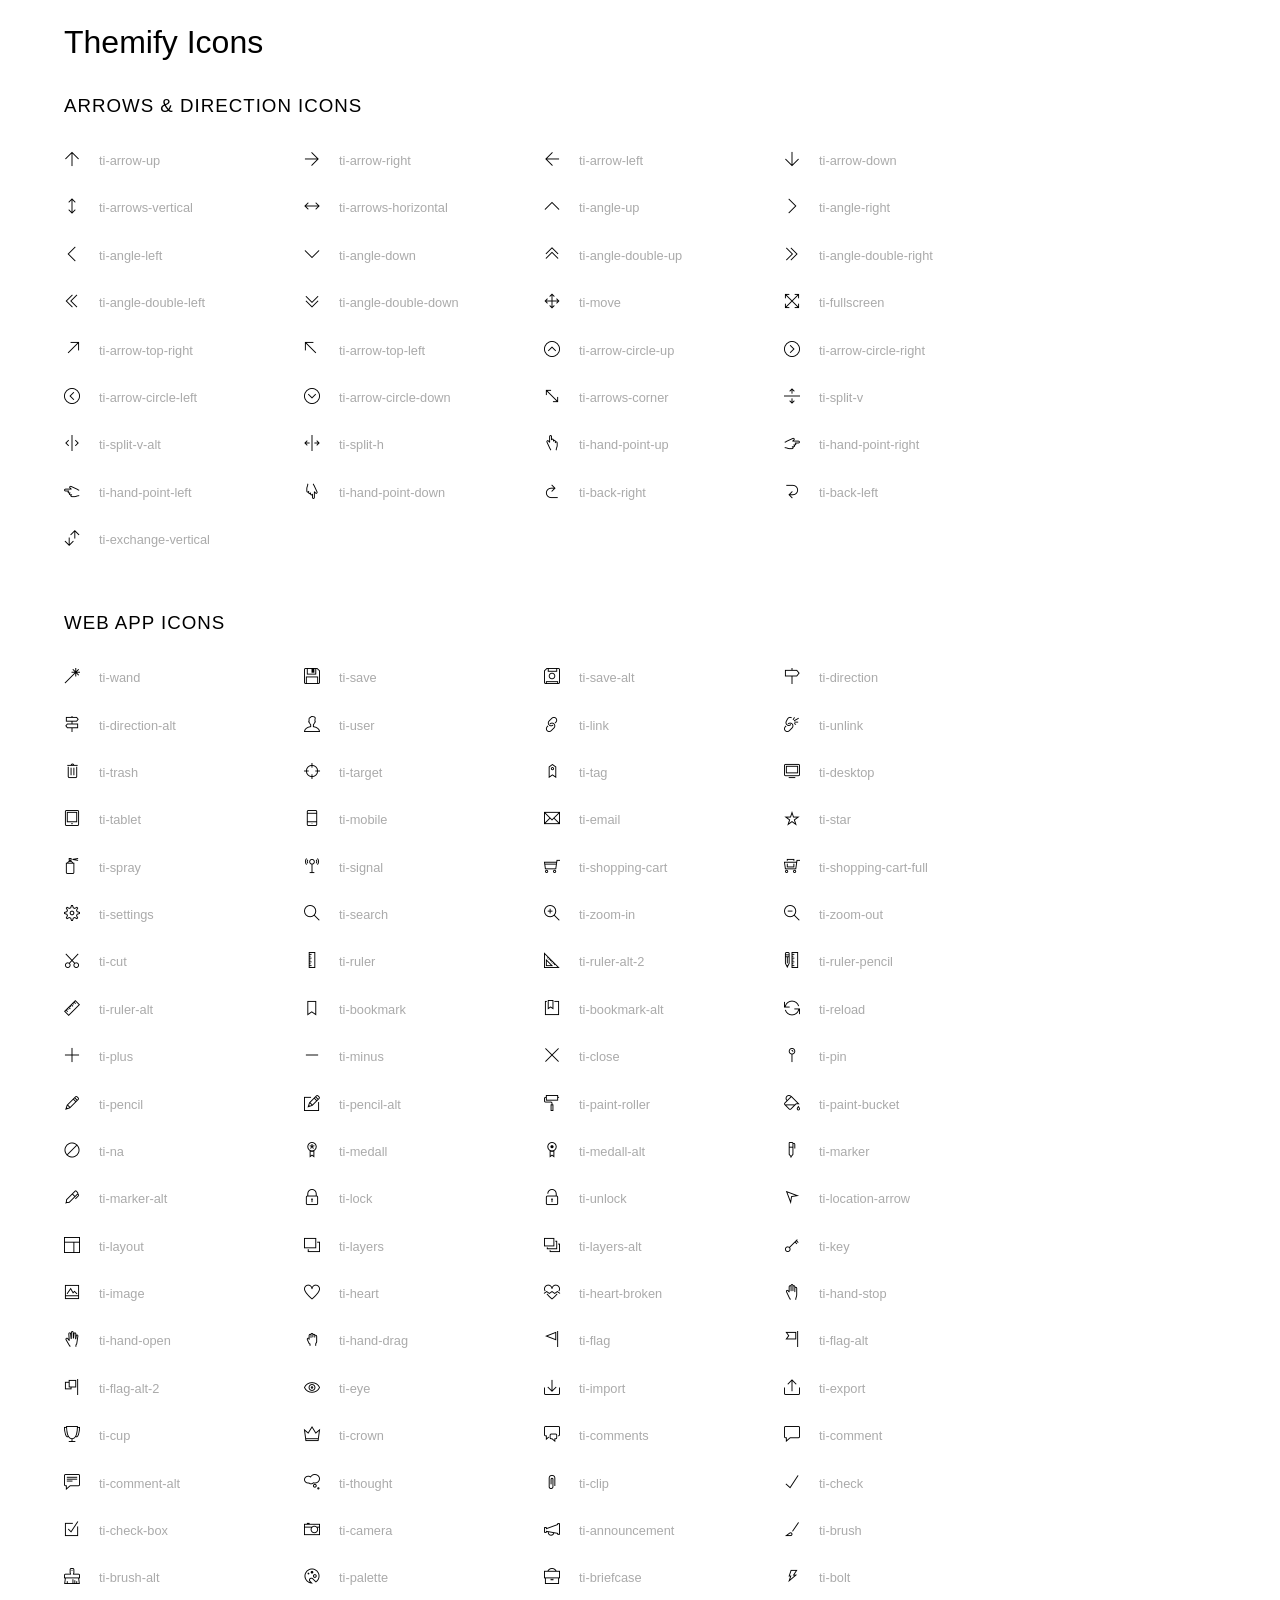
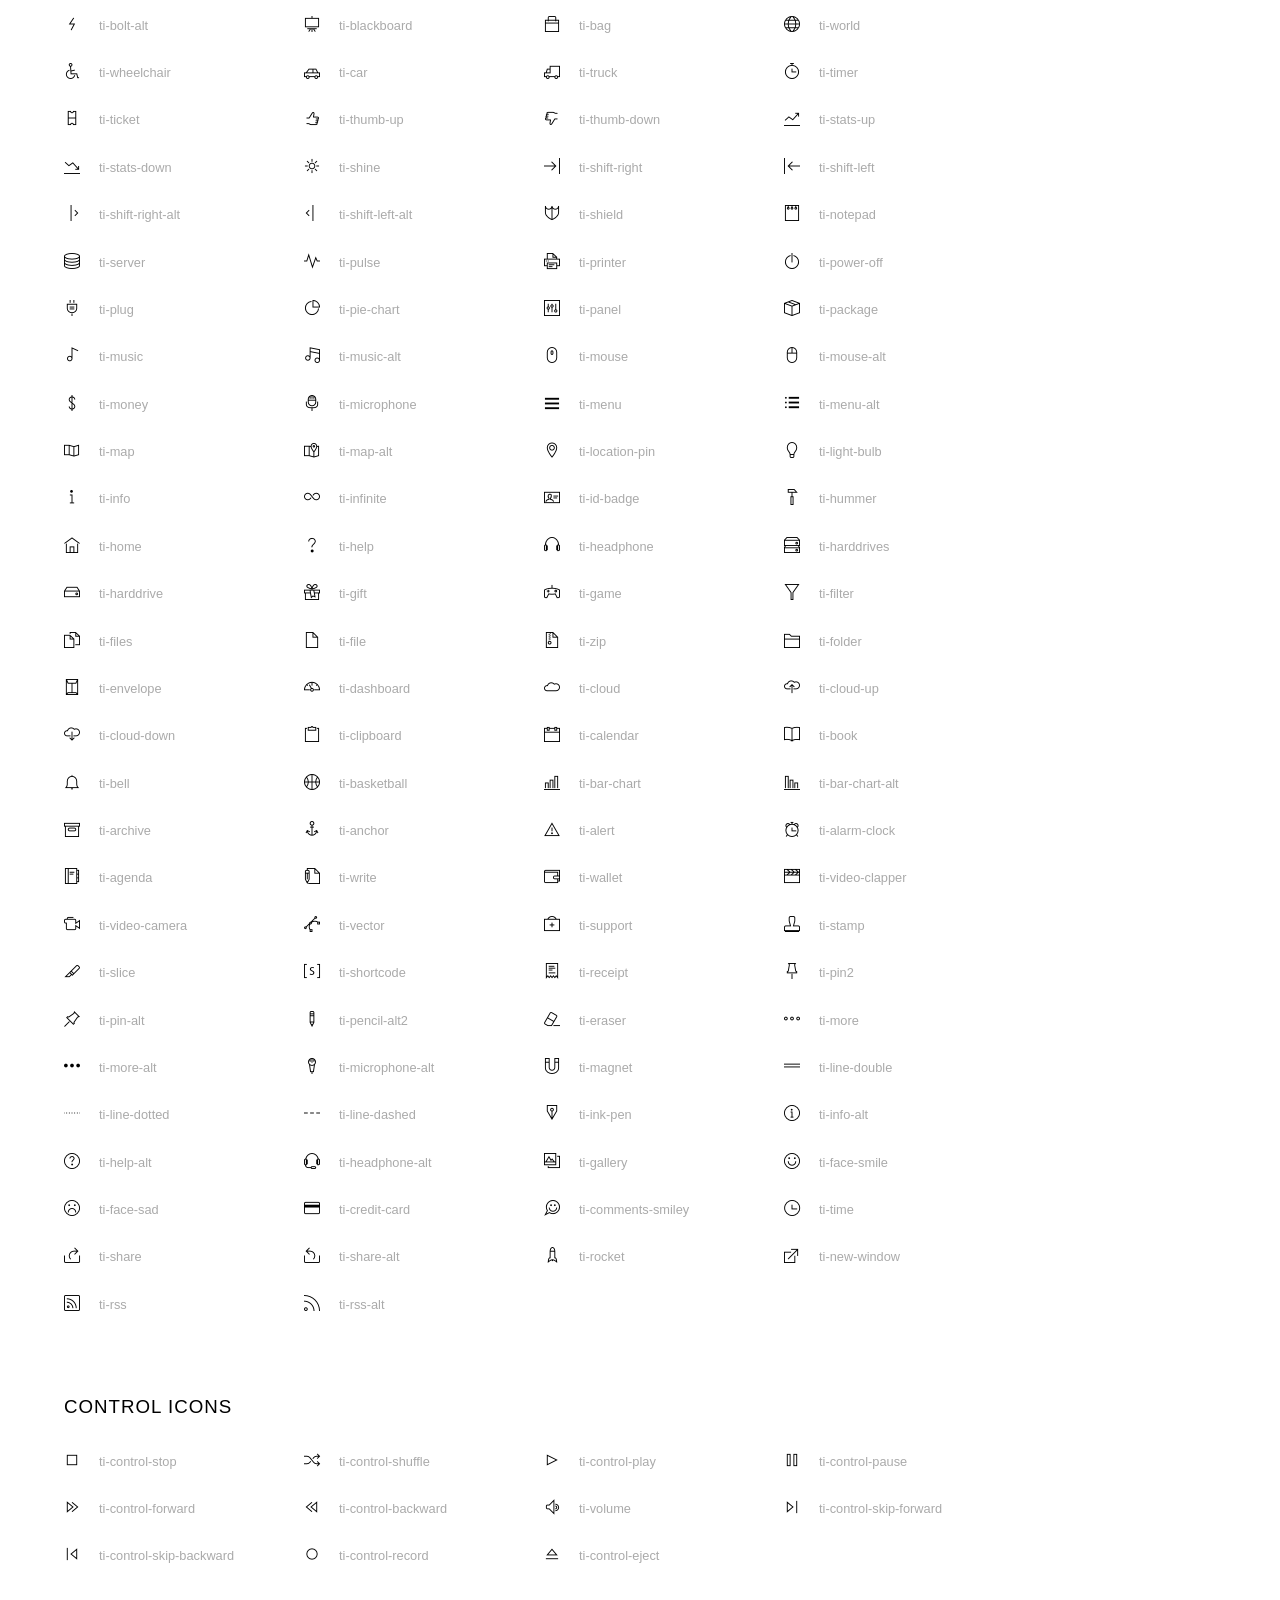
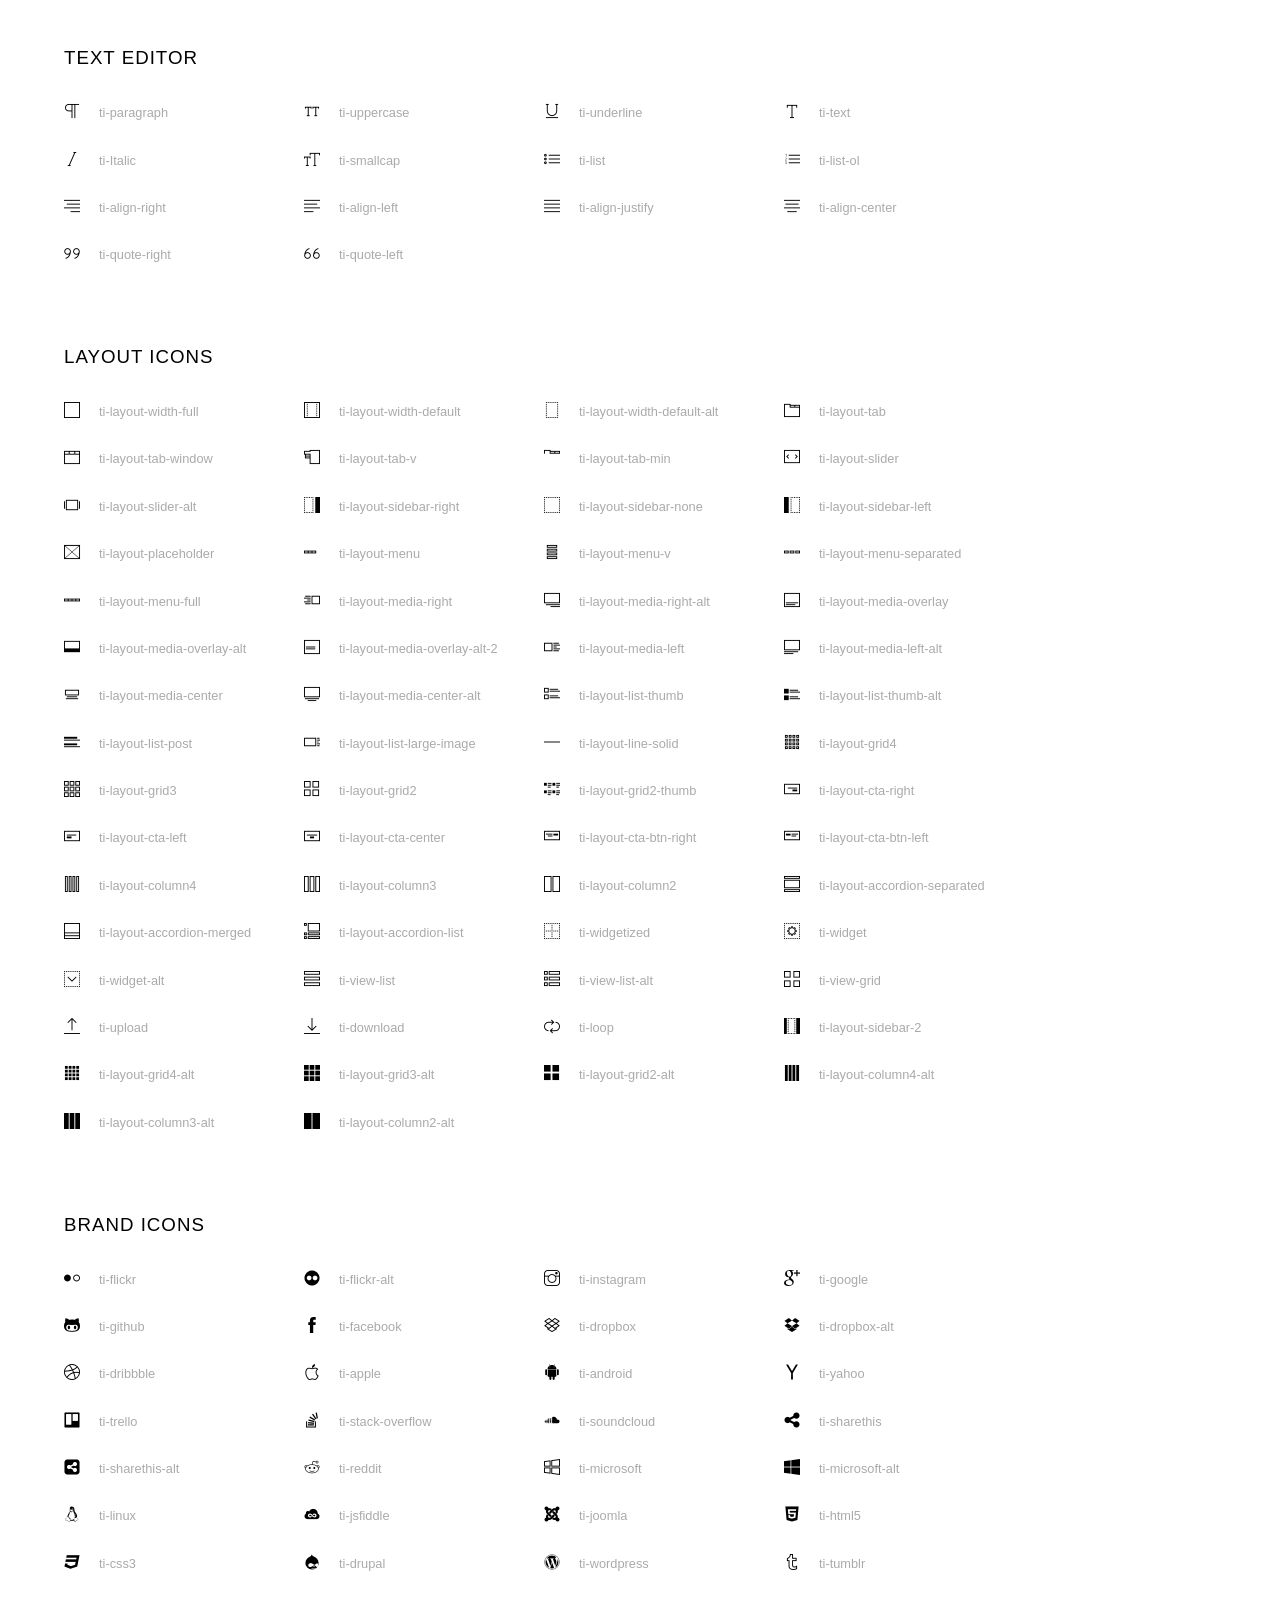
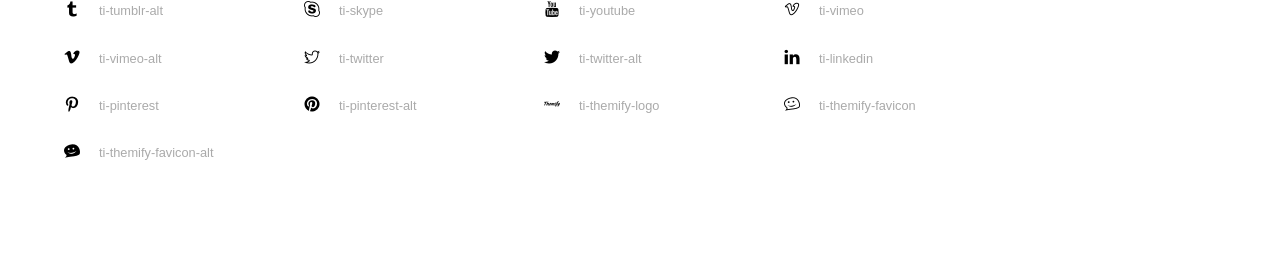
<file: staticfiles/vendors/themify-icons/index.html>
<!doctype html>
<html>
<head>
	<meta charset="utf-8">
	<title>Themify Icon Font</title>
	<meta name="viewport" content="width=device-width">
	<link rel="stylesheet" href="demo-files/demo.css">
	<link rel="stylesheet" href="themify-icons.css">
	<!--[if lt IE 8]><!-->
	<link rel="stylesheet" href="ie7/ie7.css">
	<!--<![endif]-->
</head>
<body>
	<h1>Themify Icons</h1>

	<div class="icon-section">

		<div class="icon-section">
			<h3>Arrows &amp; Direction Icons </h3>

			<div class="icon-container">
				<span class="ti-arrow-up"></span><span class="icon-name"> ti-arrow-up</span>
			</div>
			<div class="icon-container">
				<span class="ti-arrow-right"></span><span class="icon-name"> ti-arrow-right</span>
			</div>
			<div class="icon-container">
				<span class="ti-arrow-left"></span><span class="icon-name"> ti-arrow-left</span>
			</div>
			<div class="icon-container">
				<span class="ti-arrow-down"></span><span class="icon-name"> ti-arrow-down</span>
			</div>
			<div class="icon-container">
				<span class="ti-arrows-vertical"></span><span class="icon-name"> ti-arrows-vertical</span>
			</div>
			<div class="icon-container">
				<span class="ti-arrows-horizontal"></span><span class="icon-name"> ti-arrows-horizontal</span>
			</div>
			<div class="icon-container">
				<span class="ti-angle-up"></span><span class="icon-name"> ti-angle-up</span>
			</div>
			<div class="icon-container">
				<span class="ti-angle-right"></span><span class="icon-name"> ti-angle-right</span>
			</div>
			<div class="icon-container">
				<span class="ti-angle-left"></span><span class="icon-name"> ti-angle-left</span>
			</div>
			<div class="icon-container">
				<span class="ti-angle-down"></span><span class="icon-name"> ti-angle-down</span>
			</div>	
			<div class="icon-container">
				<span class="ti-angle-double-up"></span><span class="icon-name"> ti-angle-double-up</span>
			</div>
			<div class="icon-container">
				<span class="ti-angle-double-right"></span><span class="icon-name"> ti-angle-double-right</span>
			</div>
			<div class="icon-container">
				<span class="ti-angle-double-left"></span><span class="icon-name"> ti-angle-double-left</span>
			</div>
			<div class="icon-container">
				<span class="ti-angle-double-down"></span><span class="icon-name"> ti-angle-double-down</span>
			</div>					
			<div class="icon-container">
				<span class="ti-move"></span><span class="icon-name"> ti-move</span>
			</div>
			<div class="icon-container">
				<span class="ti-fullscreen"></span><span class="icon-name"> ti-fullscreen</span>
			</div>
			<div class="icon-container">
				<span class="ti-arrow-top-right"></span><span class="icon-name"> ti-arrow-top-right</span>
			</div>
			<div class="icon-container">
				<span class="ti-arrow-top-left"></span><span class="icon-name"> ti-arrow-top-left</span>
			</div>
			<div class="icon-container">
				<span class="ti-arrow-circle-up"></span><span class="icon-name"> ti-arrow-circle-up</span>
			</div>
			<div class="icon-container">
				<span class="ti-arrow-circle-right"></span><span class="icon-name"> ti-arrow-circle-right</span>
			</div>
			<div class="icon-container">
				<span class="ti-arrow-circle-left"></span><span class="icon-name"> ti-arrow-circle-left</span>
			</div>
			<div class="icon-container">
				<span class="ti-arrow-circle-down"></span><span class="icon-name"> ti-arrow-circle-down</span>
			</div>
			<div class="icon-container">
				<span class="ti-arrows-corner"></span><span class="icon-name"> ti-arrows-corner</span>
			</div>
			<div class="icon-container">
				<span class="ti-split-v"></span><span class="icon-name"> ti-split-v</span>
			</div>

			<div class="icon-container">
				<span class="ti-split-v-alt"></span><span class="icon-name"> ti-split-v-alt</span>
			</div>
			<div class="icon-container">
				<span class="ti-split-h"></span><span class="icon-name"> ti-split-h</span>
			</div>
			<div class="icon-container">
				<span class="ti-hand-point-up"></span><span class="icon-name"> ti-hand-point-up</span>
			</div>
			<div class="icon-container">
				<span class="ti-hand-point-right"></span><span class="icon-name"> ti-hand-point-right</span>
			</div>
			<div class="icon-container">
				<span class="ti-hand-point-left"></span><span class="icon-name"> ti-hand-point-left</span>
			</div>
			<div class="icon-container">
				<span class="ti-hand-point-down"></span><span class="icon-name"> ti-hand-point-down</span>
			</div>
			<div class="icon-container">
				<span class="ti-back-right"></span><span class="icon-name"> ti-back-right</span>
			</div>
			<div class="icon-container">
				<span class="ti-back-left"></span><span class="icon-name"> ti-back-left</span>
			</div>
			<div class="icon-container">
				<span class="ti-exchange-vertical"></span><span class="icon-name"> ti-exchange-vertical</span>
			</div>

		</div> <!-- Arrows Icons -->



		<h3>Web App Icons</h3>
		
		<div class="icon-section">

			<div class="icon-container">
				<span class="ti-wand"></span><span class="icon-name"> ti-wand</span>
			</div>
			<div class="icon-container">
				<span class="ti-save"></span><span class="icon-name"> ti-save</span>
			</div>
			<div class="icon-container">
				<span class="ti-save-alt"></span><span class="icon-name"> ti-save-alt</span>
			</div>

			<div class="icon-container">
				<span class="ti-direction"></span><span class="icon-name"> ti-direction</span>
			</div>
			<div class="icon-container">
				<span class="ti-direction-alt"></span><span class="icon-name"> ti-direction-alt</span>
			</div>
			<div class="icon-container">
				<span class="ti-user"></span><span class="icon-name"> ti-user</span>
			</div>
			<div class="icon-container">
				<span class="ti-link"></span><span class="icon-name"> ti-link</span>
			</div>
			<div class="icon-container">
				<span class="ti-unlink"></span><span class="icon-name"> ti-unlink</span>
			</div>
			<div class="icon-container">
				<span class="ti-trash"></span><span class="icon-name"> ti-trash</span>
			</div>
			<div class="icon-container">
				<span class="ti-target"></span><span class="icon-name"> ti-target</span>
			</div>
			<div class="icon-container">
				<span class="ti-tag"></span><span class="icon-name"> ti-tag</span>
			</div>
			<div class="icon-container">
				<span class="ti-desktop"></span><span class="icon-name"> ti-desktop</span>
			</div>
			<div class="icon-container">
				<span class="ti-tablet"></span><span class="icon-name"> ti-tablet</span>
			</div>
			<div class="icon-container">
				<span class="ti-mobile"></span><span class="icon-name"> ti-mobile</span>
			</div>
			<div class="icon-container">
				<span class="ti-email"></span><span class="icon-name"> ti-email</span>
			</div>	
			<div class="icon-container">
				<span class="ti-star"></span><span class="icon-name"> ti-star</span>
			</div>
			<div class="icon-container">
				<span class="ti-spray"></span><span class="icon-name"> ti-spray</span>
			</div>
			<div class="icon-container">
				<span class="ti-signal"></span><span class="icon-name"> ti-signal</span>
			</div>
			<div class="icon-container">
				<span class="ti-shopping-cart"></span><span class="icon-name"> ti-shopping-cart</span>
			</div>
			<div class="icon-container">
				<span class="ti-shopping-cart-full"></span><span class="icon-name"> ti-shopping-cart-full</span>
			</div>
			<div class="icon-container">
				<span class="ti-settings"></span><span class="icon-name"> ti-settings</span>
			</div>
			<div class="icon-container">
				<span class="ti-search"></span><span class="icon-name"> ti-search</span>
			</div>
			<div class="icon-container">
				<span class="ti-zoom-in"></span><span class="icon-name"> ti-zoom-in</span>
			</div>
			<div class="icon-container">
				<span class="ti-zoom-out"></span><span class="icon-name"> ti-zoom-out</span>
			</div>
			<div class="icon-container">
				<span class="ti-cut"></span><span class="icon-name"> ti-cut</span>
			</div>
			<div class="icon-container">
				<span class="ti-ruler"></span><span class="icon-name"> ti-ruler</span>
			</div>
			<div class="icon-container">
				<span class="ti-ruler-alt-2"></span><span class="icon-name"> ti-ruler-alt-2</span>
			</div>			
			<div class="icon-container">
				<span class="ti-ruler-pencil"></span><span class="icon-name"> ti-ruler-pencil</span>
			</div>
			<div class="icon-container">
				<span class="ti-ruler-alt"></span><span class="icon-name"> ti-ruler-alt</span>
			</div>
			<div class="icon-container">
				<span class="ti-bookmark"></span><span class="icon-name"> ti-bookmark</span>
			</div>
			<div class="icon-container">
				<span class="ti-bookmark-alt"></span><span class="icon-name"> ti-bookmark-alt</span>
			</div>
			<div class="icon-container">
				<span class="ti-reload"></span><span class="icon-name"> ti-reload</span>
			</div>
			<div class="icon-container">
				<span class="ti-plus"></span><span class="icon-name"> ti-plus</span>
			</div>
			<div class="icon-container">
				<span class="ti-minus"></span><span class="icon-name"> ti-minus</span>
			</div>
			<div class="icon-container">
				<span class="ti-close"></span><span class="icon-name"> ti-close</span>
			</div>			
			<div class="icon-container">
				<span class="ti-pin"></span><span class="icon-name"> ti-pin</span>
			</div>
			<div class="icon-container">
				<span class="ti-pencil"></span><span class="icon-name"> ti-pencil</span>
			</div>
					
		  	<div class="icon-container">
				<span class="ti-pencil-alt"></span><span class="icon-name"> ti-pencil-alt</span>
			</div>
			<div class="icon-container">
				<span class="ti-paint-roller"></span><span class="icon-name"> ti-paint-roller</span>
			</div>
			<div class="icon-container">
				<span class="ti-paint-bucket"></span><span class="icon-name"> ti-paint-bucket</span>
			</div>
			<div class="icon-container">
				<span class="ti-na"></span><span class="icon-name"> ti-na</span>
			</div>
			<div class="icon-container">
				<span class="ti-medall"></span><span class="icon-name"> ti-medall</span>
			</div>
			<div class="icon-container">
				<span class="ti-medall-alt"></span><span class="icon-name"> ti-medall-alt</span>
			</div>
			<div class="icon-container">
				<span class="ti-marker"></span><span class="icon-name"> ti-marker</span>
			</div>
			<div class="icon-container">
				<span class="ti-marker-alt"></span><span class="icon-name"> ti-marker-alt</span>
			</div>

			<div class="icon-container">
				<span class="ti-lock"></span><span class="icon-name"> ti-lock</span>
			</div>
			<div class="icon-container">
				<span class="ti-unlock"></span><span class="icon-name"> ti-unlock</span>
			</div>
			<div class="icon-container">
				<span class="ti-location-arrow"></span><span class="icon-name"> ti-location-arrow</span>
			</div>
			<div class="icon-container">
				<span class="ti-layout"></span><span class="icon-name"> ti-layout</span>
			</div>
			<div class="icon-container">
				<span class="ti-layers"></span><span class="icon-name"> ti-layers</span>
			</div>
			<div class="icon-container">
				<span class="ti-layers-alt"></span><span class="icon-name"> ti-layers-alt</span>
			</div>
			<div class="icon-container">
				<span class="ti-key"></span><span class="icon-name"> ti-key</span>
			</div>
			<div class="icon-container">
				<span class="ti-image"></span><span class="icon-name"> ti-image</span>
			</div>
			<div class="icon-container">
				<span class="ti-heart"></span><span class="icon-name"> ti-heart</span>
			</div>
			<div class="icon-container">
				<span class="ti-heart-broken"></span><span class="icon-name"> ti-heart-broken</span>
			</div>
			<div class="icon-container">
				<span class="ti-hand-stop"></span><span class="icon-name"> ti-hand-stop</span>
			</div>
			<div class="icon-container">
				<span class="ti-hand-open"></span><span class="icon-name"> ti-hand-open</span>
			</div>
			<div class="icon-container">
				<span class="ti-hand-drag"></span><span class="icon-name"> ti-hand-drag</span>
			</div>
			<div class="icon-container">
				<span class="ti-flag"></span><span class="icon-name"> ti-flag</span>
			</div>
			<div class="icon-container">
				<span class="ti-flag-alt"></span><span class="icon-name"> ti-flag-alt</span>
			</div>
			<div class="icon-container">
				<span class="ti-flag-alt-2"></span><span class="icon-name"> ti-flag-alt-2</span>
			</div>
			<div class="icon-container">
				<span class="ti-eye"></span><span class="icon-name"> ti-eye</span>
			</div>
			<div class="icon-container">
				<span class="ti-import"></span><span class="icon-name"> ti-import</span>
			</div>			
			<div class="icon-container">
				<span class="ti-export"></span><span class="icon-name"> ti-export</span>
			</div>
			<div class="icon-container">
				<span class="ti-cup"></span><span class="icon-name"> ti-cup</span>
			</div>
			<div class="icon-container">
				<span class="ti-crown"></span><span class="icon-name"> ti-crown</span>
			</div>
			<div class="icon-container">
				<span class="ti-comments"></span><span class="icon-name"> ti-comments</span>
			</div>
			<div class="icon-container">
				<span class="ti-comment"></span><span class="icon-name"> ti-comment</span>
			</div>
			<div class="icon-container">
				<span class="ti-comment-alt"></span><span class="icon-name"> ti-comment-alt</span>
			</div>
			<div class="icon-container">
				<span class="ti-thought"></span><span class="icon-name"> ti-thought</span>
			</div>			
			<div class="icon-container">
				<span class="ti-clip"></span><span class="icon-name"> ti-clip</span>
			</div>

			<div class="icon-container">
				<span class="ti-check"></span><span class="icon-name"> ti-check</span>
			</div>
			<div class="icon-container">
				<span class="ti-check-box"></span><span class="icon-name"> ti-check-box</span>
			</div>
			<div class="icon-container">
				<span class="ti-camera"></span><span class="icon-name"> ti-camera</span>
			</div>
			<div class="icon-container">
				<span class="ti-announcement"></span><span class="icon-name"> ti-announcement</span>
			</div>
			<div class="icon-container">
				<span class="ti-brush"></span><span class="icon-name"> ti-brush</span>
			</div>
			<div class="icon-container">
				<span class="ti-brush-alt"></span><span class="icon-name"> ti-brush-alt</span>
			</div>
			<div class="icon-container">
				<span class="ti-palette"></span><span class="icon-name"> ti-palette</span>
			</div>			
			<div class="icon-container">
				<span class="ti-briefcase"></span><span class="icon-name"> ti-briefcase</span>
			</div>
			<div class="icon-container">
				<span class="ti-bolt"></span><span class="icon-name"> ti-bolt</span>
			</div>
			<div class="icon-container">
				<span class="ti-bolt-alt"></span><span class="icon-name"> ti-bolt-alt</span>
			</div>
			<div class="icon-container">
				<span class="ti-blackboard"></span><span class="icon-name"> ti-blackboard</span>
			</div>
			<div class="icon-container">
				<span class="ti-bag"></span><span class="icon-name"> ti-bag</span>
			</div>
			<div class="icon-container">
				<span class="ti-world"></span><span class="icon-name"> ti-world</span>
			</div>
			<div class="icon-container">
				<span class="ti-wheelchair"></span><span class="icon-name"> ti-wheelchair</span>
			</div>
			<div class="icon-container">
				<span class="ti-car"></span><span class="icon-name"> ti-car</span>
			</div>
			<div class="icon-container">
				<span class="ti-truck"></span><span class="icon-name"> ti-truck</span>
			</div>
			<div class="icon-container">
				<span class="ti-timer"></span><span class="icon-name"> ti-timer</span>
			</div>
			<div class="icon-container">
				<span class="ti-ticket"></span><span class="icon-name"> ti-ticket</span>
			</div>
			<div class="icon-container">
				<span class="ti-thumb-up"></span><span class="icon-name"> ti-thumb-up</span>
			</div>
			<div class="icon-container">
				<span class="ti-thumb-down"></span><span class="icon-name"> ti-thumb-down</span>
			</div>

			<div class="icon-container">
				<span class="ti-stats-up"></span><span class="icon-name"> ti-stats-up</span>
			</div>
			<div class="icon-container">
				<span class="ti-stats-down"></span><span class="icon-name"> ti-stats-down</span>
			</div>
			<div class="icon-container">
				<span class="ti-shine"></span><span class="icon-name"> ti-shine</span>
			</div>
			<div class="icon-container">
				<span class="ti-shift-right"></span><span class="icon-name"> ti-shift-right</span>
			</div>
			<div class="icon-container">
				<span class="ti-shift-left"></span><span class="icon-name"> ti-shift-left</span>
			</div>

			<div class="icon-container">
				<span class="ti-shift-right-alt"></span><span class="icon-name"> ti-shift-right-alt</span>
			</div>
			<div class="icon-container">
				<span class="ti-shift-left-alt"></span><span class="icon-name"> ti-shift-left-alt</span>
			</div>
			<div class="icon-container">
				<span class="ti-shield"></span><span class="icon-name"> ti-shield</span>
			</div>
			<div class="icon-container">
				<span class="ti-notepad"></span><span class="icon-name"> ti-notepad</span>
			</div>
			<div class="icon-container">
				<span class="ti-server"></span><span class="icon-name"> ti-server</span>
			</div>

			<div class="icon-container">
				<span class="ti-pulse"></span><span class="icon-name"> ti-pulse</span>
			</div>
			<div class="icon-container">
				<span class="ti-printer"></span><span class="icon-name"> ti-printer</span>
			</div>
			<div class="icon-container">
				<span class="ti-power-off"></span><span class="icon-name"> ti-power-off</span>
			</div>
			<div class="icon-container">
				<span class="ti-plug"></span><span class="icon-name"> ti-plug</span>
			</div>
			<div class="icon-container">
				<span class="ti-pie-chart"></span><span class="icon-name"> ti-pie-chart</span>
			</div>

			<div class="icon-container">
				<span class="ti-panel"></span><span class="icon-name"> ti-panel</span>
			</div>
			<div class="icon-container">
				<span class="ti-package"></span><span class="icon-name"> ti-package</span>
			</div>
			<div class="icon-container">
				<span class="ti-music"></span><span class="icon-name"> ti-music</span>
			</div>
			<div class="icon-container">
				<span class="ti-music-alt"></span><span class="icon-name"> ti-music-alt</span>
			</div>
			<div class="icon-container">
				<span class="ti-mouse"></span><span class="icon-name"> ti-mouse</span>
			</div>
			<div class="icon-container">
				<span class="ti-mouse-alt"></span><span class="icon-name"> ti-mouse-alt</span>
			</div>
			<div class="icon-container">
				<span class="ti-money"></span><span class="icon-name"> ti-money</span>
			</div>
			<div class="icon-container">
				<span class="ti-microphone"></span><span class="icon-name"> ti-microphone</span>
			</div>
			<div class="icon-container">
				<span class="ti-menu"></span><span class="icon-name"> ti-menu</span>
			</div>
			<div class="icon-container">
				<span class="ti-menu-alt"></span><span class="icon-name"> ti-menu-alt</span>
			</div>
			<div class="icon-container">
				<span class="ti-map"></span><span class="icon-name"> ti-map</span>
			</div>
			<div class="icon-container">
				<span class="ti-map-alt"></span><span class="icon-name"> ti-map-alt</span>
			</div>

			<div class="icon-container">
				<span class="ti-location-pin"></span><span class="icon-name"> ti-location-pin</span>
			</div>

			<div class="icon-container">
				<span class="ti-light-bulb"></span><span class="icon-name"> ti-light-bulb</span>
			</div>
			<div class="icon-container">
				<span class="ti-info"></span><span class="icon-name"> ti-info</span>
			</div>
			<div class="icon-container">
				<span class="ti-infinite"></span><span class="icon-name"> ti-infinite</span>
			</div>
			<div class="icon-container">
				<span class="ti-id-badge"></span><span class="icon-name"> ti-id-badge</span>
			</div>
			<div class="icon-container">
				<span class="ti-hummer"></span><span class="icon-name"> ti-hummer</span>
			</div>
			<div class="icon-container">
				<span class="ti-home"></span><span class="icon-name"> ti-home</span>
			</div>
			<div class="icon-container">
				<span class="ti-help"></span><span class="icon-name"> ti-help</span>
			</div>
			<div class="icon-container">
				<span class="ti-headphone"></span><span class="icon-name"> ti-headphone</span>
			</div>
			<div class="icon-container">
				<span class="ti-harddrives"></span><span class="icon-name"> ti-harddrives</span>
			</div>
			<div class="icon-container">
				<span class="ti-harddrive"></span><span class="icon-name"> ti-harddrive</span>
			</div>
			<div class="icon-container">
				<span class="ti-gift"></span><span class="icon-name"> ti-gift</span>
			</div>
			<div class="icon-container">
				<span class="ti-game"></span><span class="icon-name"> ti-game</span>
			</div>
			<div class="icon-container">
				<span class="ti-filter"></span><span class="icon-name"> ti-filter</span>
			</div>
			<div class="icon-container">
				<span class="ti-files"></span><span class="icon-name"> ti-files</span>
			</div>
			<div class="icon-container">
				<span class="ti-file"></span><span class="icon-name"> ti-file</span>
			</div>
			<div class="icon-container">
				<span class="ti-zip"></span><span class="icon-name"> ti-zip</span>
			</div>
			<div class="icon-container">
				<span class="ti-folder"></span><span class="icon-name"> ti-folder</span>
			</div>			
			<div class="icon-container">
				<span class="ti-envelope"></span><span class="icon-name"> ti-envelope</span>
			</div>


			<div class="icon-container">
				<span class="ti-dashboard"></span><span class="icon-name"> ti-dashboard</span>
			</div>
			<div class="icon-container">
				<span class="ti-cloud"></span><span class="icon-name"> ti-cloud</span>
			</div>
			<div class="icon-container">
				<span class="ti-cloud-up"></span><span class="icon-name"> ti-cloud-up</span>
			</div>
			<div class="icon-container">
				<span class="ti-cloud-down"></span><span class="icon-name"> ti-cloud-down</span>
			</div>
			<div class="icon-container">
				<span class="ti-clipboard"></span><span class="icon-name"> ti-clipboard</span>
			</div>
			<div class="icon-container">
				<span class="ti-calendar"></span><span class="icon-name"> ti-calendar</span>
			</div>
			<div class="icon-container">
				<span class="ti-book"></span><span class="icon-name"> ti-book</span>
			</div>
			<div class="icon-container">
				<span class="ti-bell"></span><span class="icon-name"> ti-bell</span>
			</div>
			<div class="icon-container">
				<span class="ti-basketball"></span><span class="icon-name"> ti-basketball</span>
			</div>
			<div class="icon-container">
				<span class="ti-bar-chart"></span><span class="icon-name"> ti-bar-chart</span>
			</div>
			<div class="icon-container">
				<span class="ti-bar-chart-alt"></span><span class="icon-name"> ti-bar-chart-alt</span>
			</div>


			<div class="icon-container">
				<span class="ti-archive"></span><span class="icon-name"> ti-archive</span>
			</div>
			<div class="icon-container">
				<span class="ti-anchor"></span><span class="icon-name"> ti-anchor</span>
			</div>

			<div class="icon-container">
				<span class="ti-alert"></span><span class="icon-name"> ti-alert</span>
			</div>
			<div class="icon-container">
				<span class="ti-alarm-clock"></span><span class="icon-name"> ti-alarm-clock</span>
			</div>
			<div class="icon-container">
				<span class="ti-agenda"></span><span class="icon-name"> ti-agenda</span>
			</div>
			<div class="icon-container">
				<span class="ti-write"></span><span class="icon-name"> ti-write</span>
			</div>

			<div class="icon-container">
				<span class="ti-wallet"></span><span class="icon-name"> ti-wallet</span>
			</div>
			<div class="icon-container">
				<span class="ti-video-clapper"></span><span class="icon-name"> ti-video-clapper</span>
			</div>
			<div class="icon-container">
				<span class="ti-video-camera"></span><span class="icon-name"> ti-video-camera</span>
			</div>
			<div class="icon-container">
				<span class="ti-vector"></span><span class="icon-name"> ti-vector</span>
			</div>

			<div class="icon-container">
				<span class="ti-support"></span><span class="icon-name"> ti-support</span>
			</div>
			<div class="icon-container">
				<span class="ti-stamp"></span><span class="icon-name"> ti-stamp</span>
			</div>
			<div class="icon-container">
				<span class="ti-slice"></span><span class="icon-name"> ti-slice</span>
			</div>
			<div class="icon-container">
				<span class="ti-shortcode"></span><span class="icon-name"> ti-shortcode</span>
			</div>
			<div class="icon-container">
				<span class="ti-receipt"></span><span class="icon-name"> ti-receipt</span>
			</div>
			<div class="icon-container">
				<span class="ti-pin2"></span><span class="icon-name"> ti-pin2</span>
			</div>
			<div class="icon-container">
				<span class="ti-pin-alt"></span><span class="icon-name"> ti-pin-alt</span>
			</div>
			<div class="icon-container">
				<span class="ti-pencil-alt2"></span><span class="icon-name"> ti-pencil-alt2</span>
			</div>
			<div class="icon-container">
				<span class="ti-eraser"></span><span class="icon-name"> ti-eraser</span>
			</div>			
			<div class="icon-container">
				<span class="ti-more"></span><span class="icon-name"> ti-more</span>
			</div>
			<div class="icon-container">
				<span class="ti-more-alt"></span><span class="icon-name"> ti-more-alt</span>
			</div>
			<div class="icon-container">
				<span class="ti-microphone-alt"></span><span class="icon-name"> ti-microphone-alt</span>
			</div>
			<div class="icon-container">
				<span class="ti-magnet"></span><span class="icon-name"> ti-magnet</span>
			</div>
			<div class="icon-container">
				<span class="ti-line-double"></span><span class="icon-name"> ti-line-double</span>
			</div>
			<div class="icon-container">
				<span class="ti-line-dotted"></span><span class="icon-name"> ti-line-dotted</span>
			</div>
			<div class="icon-container">
				<span class="ti-line-dashed"></span><span class="icon-name"> ti-line-dashed</span>
			</div>

			<div class="icon-container">
				<span class="ti-ink-pen"></span><span class="icon-name"> ti-ink-pen</span>
			</div>
			<div class="icon-container">
				<span class="ti-info-alt"></span><span class="icon-name"> ti-info-alt</span>
			</div>
			<div class="icon-container">
				<span class="ti-help-alt"></span><span class="icon-name"> ti-help-alt</span>
			</div>
			<div class="icon-container">
				<span class="ti-headphone-alt"></span><span class="icon-name"> ti-headphone-alt</span>
			</div>

			<div class="icon-container">
				<span class="ti-gallery"></span><span class="icon-name"> ti-gallery</span>
			</div>
			<div class="icon-container">
				<span class="ti-face-smile"></span><span class="icon-name"> ti-face-smile</span>
			</div>
			<div class="icon-container">
				<span class="ti-face-sad"></span><span class="icon-name"> ti-face-sad</span>
			</div>
			<div class="icon-container">
				<span class="ti-credit-card"></span><span class="icon-name"> ti-credit-card</span>
			</div>
			<div class="icon-container">
				<span class="ti-comments-smiley"></span><span class="icon-name"> ti-comments-smiley</span>
			</div>
			<div class="icon-container">
				<span class="ti-time"></span><span class="icon-name"> ti-time</span>
			</div>
			<div class="icon-container">
				<span class="ti-share"></span><span class="icon-name"> ti-share</span>
			</div>
			<div class="icon-container">
				<span class="ti-share-alt"></span><span class="icon-name"> ti-share-alt</span>
			</div>
			<div class="icon-container">
				<span class="ti-rocket"></span><span class="icon-name"> ti-rocket</span>
			</div>

			<div class="icon-container">
				<span class="ti-new-window"></span><span class="icon-name"> ti-new-window</span>
			</div>

			<div class="icon-container">
				<span class="ti-rss"></span><span class="icon-name"> ti-rss</span>
			</div>

			<div class="icon-container">
				<span class="ti-rss-alt"></span><span class="icon-name"> ti-rss-alt</span>
			</div>
			
		</div><!-- Web App Icons -->


		<div class="icon-section">
			<h3>Control Icons</h3>
			<div class="icon-container">
				<span class="ti-control-stop"></span><span class="icon-name"> ti-control-stop</span>
			</div>
			<div class="icon-container">
				<span class="ti-control-shuffle"></span><span class="icon-name"> ti-control-shuffle</span>
			</div>
			<div class="icon-container">
				<span class="ti-control-play"></span><span class="icon-name"> ti-control-play</span>
			</div>
			<div class="icon-container">
				<span class="ti-control-pause"></span><span class="icon-name"> ti-control-pause</span>
			</div>
			<div class="icon-container">
				<span class="ti-control-forward"></span><span class="icon-name"> ti-control-forward</span>
			</div>
			<div class="icon-container">
				<span class="ti-control-backward"></span><span class="icon-name"> ti-control-backward</span>
			</div>	
			<div class="icon-container">
				<span class="ti-volume"></span><span class="icon-name"> ti-volume</span>
			</div>
			<div class="icon-container">
				<span class="ti-control-skip-forward"></span><span class="icon-name"> ti-control-skip-forward</span>
			</div>
			<div class="icon-container">
				<span class="ti-control-skip-backward"></span><span class="icon-name"> ti-control-skip-backward</span>
			</div>
			<div class="icon-container">
				<span class="ti-control-record"></span><span class="icon-name"> ti-control-record</span>
			</div>
			<div class="icon-container">
				<span class="ti-control-eject"></span><span class="icon-name"> ti-control-eject</span>
			</div>			
		</div> <!-- Control Icons -->


		<div class="icon-section">
			<h3>Text Editor</h3>

			<div class="icon-container">
				<span class="ti-paragraph"></span><span class="icon-name"> ti-paragraph</span>
			</div>
			<div class="icon-container">
				<span class="ti-uppercase"></span><span class="icon-name"> ti-uppercase</span>
			</div>

			<div class="icon-container">
				<span class="ti-underline"></span><span class="icon-name"> ti-underline</span>
			</div>
			<div class="icon-container">
				<span class="ti-text"></span><span class="icon-name"> ti-text</span>
			</div>
			<div class="icon-container">
				<span class="ti-Italic"></span><span class="icon-name"> ti-Italic</span>
			</div>
			<div class="icon-container">
				<span class="ti-smallcap"></span><span class="icon-name"> ti-smallcap</span>
			</div>
			<div class="icon-container">
				<span class="ti-list"></span><span class="icon-name"> ti-list</span>
			</div>
			<div class="icon-container">
				<span class="ti-list-ol"></span><span class="icon-name"> ti-list-ol</span>
			</div>
			<div class="icon-container">
				<span class="ti-align-right"></span><span class="icon-name"> ti-align-right</span>
			</div>
			<div class="icon-container">
				<span class="ti-align-left"></span><span class="icon-name"> ti-align-left</span>
			</div>
			<div class="icon-container">
				<span class="ti-align-justify"></span><span class="icon-name"> ti-align-justify</span>
			</div>
			<div class="icon-container">
				<span class="ti-align-center"></span><span class="icon-name"> ti-align-center</span>
			</div>
			<div class="icon-container">
				<span class="ti-quote-right"></span><span class="icon-name"> ti-quote-right</span>
			</div>
			<div class="icon-container">
				<span class="ti-quote-left"></span><span class="icon-name"> ti-quote-left</span>
			</div>

		</div> <!-- Text Editor -->



		<div class="icon-section">
			<h3>Layout Icons</h3>
			<div class="icon-container">
				<span class="ti-layout-width-full"></span><span class="icon-name"> ti-layout-width-full</span>
			</div>
			<div class="icon-container">
				<span class="ti-layout-width-default"></span><span class="icon-name"> ti-layout-width-default</span>
			</div>
			<div class="icon-container">
				<span class="ti-layout-width-default-alt"></span><span class="icon-name"> ti-layout-width-default-alt</span>
			</div>
			<div class="icon-container">
				<span class="ti-layout-tab"></span><span class="icon-name"> ti-layout-tab</span>
			</div>
			<div class="icon-container">
				<span class="ti-layout-tab-window"></span><span class="icon-name"> ti-layout-tab-window</span>
			</div>
			<div class="icon-container">
				<span class="ti-layout-tab-v"></span><span class="icon-name"> ti-layout-tab-v</span>
			</div>
			<div class="icon-container">
				<span class="ti-layout-tab-min"></span><span class="icon-name"> ti-layout-tab-min</span>
			</div>
			<div class="icon-container">
				<span class="ti-layout-slider"></span><span class="icon-name"> ti-layout-slider</span>
			</div>
			<div class="icon-container">
				<span class="ti-layout-slider-alt"></span><span class="icon-name"> ti-layout-slider-alt</span>
			</div>
			<div class="icon-container">
				<span class="ti-layout-sidebar-right"></span><span class="icon-name"> ti-layout-sidebar-right</span>
			</div>
			<div class="icon-container">
				<span class="ti-layout-sidebar-none"></span><span class="icon-name"> ti-layout-sidebar-none</span>
			</div>
			<div class="icon-container">
				<span class="ti-layout-sidebar-left"></span><span class="icon-name"> ti-layout-sidebar-left</span>
			</div>
			<div class="icon-container">
				<span class="ti-layout-placeholder"></span><span class="icon-name"> ti-layout-placeholder</span>
			</div>
			<div class="icon-container">
				<span class="ti-layout-menu"></span><span class="icon-name"> ti-layout-menu</span>
			</div>
			<div class="icon-container">
				<span class="ti-layout-menu-v"></span><span class="icon-name"> ti-layout-menu-v</span>
			</div>
			<div class="icon-container">
				<span class="ti-layout-menu-separated"></span><span class="icon-name"> ti-layout-menu-separated</span>
			</div>
			<div class="icon-container">
				<span class="ti-layout-menu-full"></span><span class="icon-name"> ti-layout-menu-full</span>
			</div>
			<div class="icon-container">
				<span class="ti-layout-media-right"></span><span class="icon-name"> ti-layout-media-right</span>
			</div>
			<div class="icon-container">
				<span class="ti-layout-media-right-alt"></span><span class="icon-name"> ti-layout-media-right-alt</span>
			</div>
			<div class="icon-container">
				<span class="ti-layout-media-overlay"></span><span class="icon-name"> ti-layout-media-overlay</span>
			</div>
			<div class="icon-container">
				<span class="ti-layout-media-overlay-alt"></span><span class="icon-name"> ti-layout-media-overlay-alt</span>
			</div>
			<div class="icon-container">
				<span class="ti-layout-media-overlay-alt-2"></span><span class="icon-name"> ti-layout-media-overlay-alt-2</span>
			</div>
			<div class="icon-container">
				<span class="ti-layout-media-left"></span><span class="icon-name"> ti-layout-media-left</span>
			</div>
			<div class="icon-container">
				<span class="ti-layout-media-left-alt"></span><span class="icon-name"> ti-layout-media-left-alt</span>
			</div>
			<div class="icon-container">
				<span class="ti-layout-media-center"></span><span class="icon-name"> ti-layout-media-center</span>
			</div>
			<div class="icon-container">
				<span class="ti-layout-media-center-alt"></span><span class="icon-name"> ti-layout-media-center-alt</span>
			</div>
			<div class="icon-container">
				<span class="ti-layout-list-thumb"></span><span class="icon-name"> ti-layout-list-thumb</span>
			</div>
			<div class="icon-container">
				<span class="ti-layout-list-thumb-alt"></span><span class="icon-name"> ti-layout-list-thumb-alt</span>
			</div>
			<div class="icon-container">
				<span class="ti-layout-list-post"></span><span class="icon-name"> ti-layout-list-post</span>
			</div>
			<div class="icon-container">
				<span class="ti-layout-list-large-image"></span><span class="icon-name"> ti-layout-list-large-image</span>
			</div>
			<div class="icon-container">
				<span class="ti-layout-line-solid"></span><span class="icon-name"> ti-layout-line-solid</span>
			</div>
			<div class="icon-container">
				<span class="ti-layout-grid4"></span><span class="icon-name"> ti-layout-grid4</span>
			</div>
			<div class="icon-container">
				<span class="ti-layout-grid3"></span><span class="icon-name"> ti-layout-grid3</span>
			</div>
			<div class="icon-container">
				<span class="ti-layout-grid2"></span><span class="icon-name"> ti-layout-grid2</span>
			</div>
			<div class="icon-container">
				<span class="ti-layout-grid2-thumb"></span><span class="icon-name"> ti-layout-grid2-thumb</span>
			</div>
			<div class="icon-container">
				<span class="ti-layout-cta-right"></span><span class="icon-name"> ti-layout-cta-right</span>
			</div>
			<div class="icon-container">
				<span class="ti-layout-cta-left"></span><span class="icon-name"> ti-layout-cta-left</span>
			</div>
			<div class="icon-container">
				<span class="ti-layout-cta-center"></span><span class="icon-name"> ti-layout-cta-center</span>
			</div>
			<div class="icon-container">
				<span class="ti-layout-cta-btn-right"></span><span class="icon-name"> ti-layout-cta-btn-right</span>
			</div>
			<div class="icon-container">
				<span class="ti-layout-cta-btn-left"></span><span class="icon-name"> ti-layout-cta-btn-left</span>
			</div>
			<div class="icon-container">
				<span class="ti-layout-column4"></span><span class="icon-name"> ti-layout-column4</span>
			</div>
			<div class="icon-container">
				<span class="ti-layout-column3"></span><span class="icon-name"> ti-layout-column3</span>
			</div>
			<div class="icon-container">
				<span class="ti-layout-column2"></span><span class="icon-name"> ti-layout-column2</span>
			</div>
			<div class="icon-container">
				<span class="ti-layout-accordion-separated"></span><span class="icon-name"> ti-layout-accordion-separated</span>
			</div>
			<div class="icon-container">
				<span class="ti-layout-accordion-merged"></span><span class="icon-name"> ti-layout-accordion-merged</span>
			</div>
			<div class="icon-container">
				<span class="ti-layout-accordion-list"></span><span class="icon-name"> ti-layout-accordion-list</span>
			</div>
			<div class="icon-container">
				<span class="ti-widgetized"></span><span class="icon-name"> ti-widgetized</span>
			</div>
			<div class="icon-container">
				<span class="ti-widget"></span><span class="icon-name"> ti-widget</span>
			</div>
			<div class="icon-container">
				<span class="ti-widget-alt"></span><span class="icon-name"> ti-widget-alt</span>
			</div>
			<div class="icon-container">
				<span class="ti-view-list"></span><span class="icon-name"> ti-view-list</span>
			</div>
			<div class="icon-container">
				<span class="ti-view-list-alt"></span><span class="icon-name"> ti-view-list-alt</span>
			</div>
			<div class="icon-container">
				<span class="ti-view-grid"></span><span class="icon-name"> ti-view-grid</span>
			</div>
			<div class="icon-container">
				<span class="ti-upload"></span><span class="icon-name"> ti-upload</span>
			</div>
			<div class="icon-container">
				<span class="ti-download"></span><span class="icon-name"> ti-download</span>
			</div>	
			<div class="icon-container">
				<span class="ti-loop"></span><span class="icon-name"> ti-loop</span>
			</div>
			<div class="icon-container">
				<span class="ti-layout-sidebar-2"></span><span class="icon-name"> ti-layout-sidebar-2</span>
			</div>
			<div class="icon-container">
				<span class="ti-layout-grid4-alt"></span><span class="icon-name"> ti-layout-grid4-alt</span>
			</div>
			<div class="icon-container">
				<span class="ti-layout-grid3-alt"></span><span class="icon-name"> ti-layout-grid3-alt</span>
			</div>
			<div class="icon-container">
				<span class="ti-layout-grid2-alt"></span><span class="icon-name"> ti-layout-grid2-alt</span>
			</div>
			<div class="icon-container">
				<span class="ti-layout-column4-alt"></span><span class="icon-name"> ti-layout-column4-alt</span>
			</div>
			<div class="icon-container">
				<span class="ti-layout-column3-alt"></span><span class="icon-name"> ti-layout-column3-alt</span>
			</div>
			<div class="icon-container">
				<span class="ti-layout-column2-alt"></span><span class="icon-name"> ti-layout-column2-alt</span>
			</div>		


		</div> <!-- Layout Icons -->


		<div class="icon-section">
			<h3>Brand Icons</h3>

			<div class="icon-container">
				<span class="ti-flickr"></span><span class="icon-name"> ti-flickr</span>
			</div>
			<div class="icon-container">
				<span class="ti-flickr-alt"></span><span class="icon-name"> ti-flickr-alt</span>
			</div>			
			<div class="icon-container">
				<span class="ti-instagram"></span><span class="icon-name"> ti-instagram</span>
			</div>
			<div class="icon-container">
				<span class="ti-google"></span><span class="icon-name"> ti-google</span>
			</div>
			<div class="icon-container">
				<span class="ti-github"></span><span class="icon-name"> ti-github</span>
			</div>

			<div class="icon-container">
				<span class="ti-facebook"></span><span class="icon-name"> ti-facebook</span>
			</div>
			<div class="icon-container">
				<span class="ti-dropbox"></span><span class="icon-name"> ti-dropbox</span>
			</div>
			<div class="icon-container">
				<span class="ti-dropbox-alt"></span><span class="icon-name"> ti-dropbox-alt</span>
			</div>
			<div class="icon-container">
				<span class="ti-dribbble"></span><span class="icon-name"> ti-dribbble</span>
			</div>
			<div class="icon-container">
				<span class="ti-apple"></span><span class="icon-name"> ti-apple</span>
			</div>
			<div class="icon-container">
				<span class="ti-android"></span><span class="icon-name"> ti-android</span>
			</div>
			<div class="icon-container">
				<span class="ti-yahoo"></span><span class="icon-name"> ti-yahoo</span>
			</div>
			<div class="icon-container">
				<span class="ti-trello"></span><span class="icon-name"> ti-trello</span>
			</div>
			<div class="icon-container">
				<span class="ti-stack-overflow"></span><span class="icon-name"> ti-stack-overflow</span>
			</div>
			<div class="icon-container">
				<span class="ti-soundcloud"></span><span class="icon-name"> ti-soundcloud</span>
			</div>
			<div class="icon-container">
				<span class="ti-sharethis"></span><span class="icon-name"> ti-sharethis</span>
			</div>
			<div class="icon-container">
				<span class="ti-sharethis-alt"></span><span class="icon-name"> ti-sharethis-alt</span>
			</div>
			<div class="icon-container">
				<span class="ti-reddit"></span><span class="icon-name"> ti-reddit</span>
			</div>

			<div class="icon-container">
				<span class="ti-microsoft"></span><span class="icon-name"> ti-microsoft</span>
			</div>
			<div class="icon-container">
				<span class="ti-microsoft-alt"></span><span class="icon-name"> ti-microsoft-alt</span>
			</div>
			<div class="icon-container">
				<span class="ti-linux"></span><span class="icon-name"> ti-linux</span>
			</div>
			<div class="icon-container">
				<span class="ti-jsfiddle"></span><span class="icon-name"> ti-jsfiddle</span>
			</div>
			<div class="icon-container">
				<span class="ti-joomla"></span><span class="icon-name"> ti-joomla</span>
			</div>
			<div class="icon-container">
				<span class="ti-html5"></span><span class="icon-name"> ti-html5</span>
			</div>
			<div class="icon-container">
				<span class="ti-css3"></span><span class="icon-name"> ti-css3</span>
			</div>	
			<div class="icon-container">
				<span class="ti-drupal"></span><span class="icon-name"> ti-drupal</span>
			</div>
			<div class="icon-container">
				<span class="ti-wordpress"></span><span class="icon-name"> ti-wordpress</span>
			</div>		
			<div class="icon-container">
				<span class="ti-tumblr"></span><span class="icon-name"> ti-tumblr</span>
			</div>
			<div class="icon-container">
				<span class="ti-tumblr-alt"></span><span class="icon-name"> ti-tumblr-alt</span>
			</div>
			<div class="icon-container">
				<span class="ti-skype"></span><span class="icon-name"> ti-skype</span>
			</div>
			<div class="icon-container">
				<span class="ti-youtube"></span><span class="icon-name"> ti-youtube</span>
			</div>
			<div class="icon-container">
				<span class="ti-vimeo"></span><span class="icon-name"> ti-vimeo</span>
			</div>
			<div class="icon-container">
				<span class="ti-vimeo-alt"></span><span class="icon-name"> ti-vimeo-alt</span>
			</div>			
			<div class="icon-container">
				<span class="ti-twitter"></span><span class="icon-name"> ti-twitter</span>
			</div>
			<div class="icon-container">
				<span class="ti-twitter-alt"></span><span class="icon-name"> ti-twitter-alt</span>
			</div>
			<div class="icon-container">
				<span class="ti-linkedin"></span><span class="icon-name"> ti-linkedin</span>
			</div>
			<div class="icon-container">
				<span class="ti-pinterest"></span><span class="icon-name"> ti-pinterest</span>
			</div>

			<div class="icon-container">
				<span class="ti-pinterest-alt"></span><span class="icon-name"> ti-pinterest-alt</span>
			</div>
			<div class="icon-container">
				<span class="ti-themify-logo"></span><span class="icon-name"> ti-themify-logo</span>
			</div>
			<div class="icon-container">
				<span class="ti-themify-favicon"></span><span class="icon-name"> ti-themify-favicon</span>
			</div>
			<div class="icon-container">
				<span class="ti-themify-favicon-alt"></span><span class="icon-name"> ti-themify-favicon-alt</span>
			</div>

		</div> <!-- brand Icons -->

	</div>

</body>
</html>
</file>
<file: staticfiles/vendors/themify-icons/demo-files/demo.css>
body {
	font: normal 1em/1.5em Arial, Helvetica, sans-serif;
	max-width: 90%;
	margin: 30px auto 0;
}
h1, h3 {
	font-weight: normal;
}
h3 {
	font-size: 1.4;
	text-transform: uppercase;
	letter-spacing: 1px;
}

.icon-section {
	margin: 0 0 3em;
	clear: both;
	overflow: hidden;
}
.icon-container {
	width: 240px; 
	padding: .7em 0;
	float: left; 
	position: relative;
	text-align: left;
}
.icon-container [class^="ti-"], 
.icon-container [class*=" ti-"] {
	color: #000;
	position: absolute;
	margin-top: 3px;
	transition: .3s;
}
.icon-container:hover [class^="ti-"],
.icon-container:hover [class*=" ti-"] {
	font-size: 2.2em;
	margin-top: -5px;
}
.icon-container:hover .icon-name {
	color: #000;
}
.icon-name {
	color: #aaa;
	margin-left: 35px;
	font-size: .8em;
	transition: .3s;
}
.icon-container:hover .icon-name {
	margin-left: 45px;
}
</file>
<file: staticfiles/vendors/themify-icons/themify-icons.css>
@font-face {
	font-family: 'themify';
	src:url('fonts/themify.eot?-fvbane');
	src:url('fonts/themify.eot?#iefix-fvbane') format('embedded-opentype'),
		url('fonts/themify.woff?-fvbane') format('woff'),
		url('fonts/themify.ttf?-fvbane') format('truetype'),
		url('fonts/themify.svg?-fvbane#themify') format('svg');
	font-weight: normal;
	font-style: normal;
}

[class^="ti-"], [class*=" ti-"] {
	font-family: 'themify';
	speak: none;
	font-style: normal;
	font-weight: normal;
	font-variant: normal;
	text-transform: none;
	line-height: 1;

	/* Better Font Rendering =========== */
	-webkit-font-smoothing: antialiased;
	-moz-osx-font-smoothing: grayscale;
}

.ti-wand:before {
	content: "\e600";
}
.ti-volume:before {
	content: "\e601";
}
.ti-user:before {
	content: "\e602";
}
.ti-unlock:before {
	content: "\e603";
}
.ti-unlink:before {
	content: "\e604";
}
.ti-trash:before {
	content: "\e605";
}
.ti-thought:before {
	content: "\e606";
}
.ti-target:before {
	content: "\e607";
}
.ti-tag:before {
	content: "\e608";
}
.ti-tablet:before {
	content: "\e609";
}
.ti-star:before {
	content: "\e60a";
}
.ti-spray:before {
	content: "\e60b";
}
.ti-signal:before {
	content: "\e60c";
}
.ti-shopping-cart:before {
	content: "\e60d";
}
.ti-shopping-cart-full:before {
	content: "\e60e";
}
.ti-settings:before {
	content: "\e60f";
}
.ti-search:before {
	content: "\e610";
}
.ti-zoom-in:before {
	content: "\e611";
}
.ti-zoom-out:before {
	content: "\e612";
}
.ti-cut:before {
	content: "\e613";
}
.ti-ruler:before {
	content: "\e614";
}
.ti-ruler-pencil:before {
	content: "\e615";
}
.ti-ruler-alt:before {
	content: "\e616";
}
.ti-bookmark:before {
	content: "\e617";
}
.ti-bookmark-alt:before {
	content: "\e618";
}
.ti-reload:before {
	content: "\e619";
}
.ti-plus:before {
	content: "\e61a";
}
.ti-pin:before {
	content: "\e61b";
}
.ti-pencil:before {
	content: "\e61c";
}
.ti-pencil-alt:before {
	content: "\e61d";
}
.ti-paint-roller:before {
	content: "\e61e";
}
.ti-paint-bucket:before {
	content: "\e61f";
}
.ti-na:before {
	content: "\e620";
}
.ti-mobile:before {
	content: "\e621";
}
.ti-minus:before {
	content: "\e622";
}
.ti-medall:before {
	content: "\e623";
}
.ti-medall-alt:before {
	content: "\e624";
}
.ti-marker:before {
	content: "\e625";
}
.ti-marker-alt:before {
	content: "\e626";
}
.ti-arrow-up:before {
	content: "\e627";
}
.ti-arrow-right:before {
	content: "\e628";
}
.ti-arrow-left:before {
	content: "\e629";
}
.ti-arrow-down:before {
	content: "\e62a";
}
.ti-lock:before {
	content: "\e62b";
}
.ti-location-arrow:before {
	content: "\e62c";
}
.ti-link:before {
	content: "\e62d";
}
.ti-layout:before {
	content: "\e62e";
}
.ti-layers:before {
	content: "\e62f";
}
.ti-layers-alt:before {
	content: "\e630";
}
.ti-key:before {
	content: "\e631";
}
.ti-import:before {
	content: "\e632";
}
.ti-image:before {
	content: "\e633";
}
.ti-heart:before {
	content: "\e634";
}
.ti-heart-broken:before {
	content: "\e635";
}
.ti-hand-stop:before {
	content: "\e636";
}
.ti-hand-open:before {
	content: "\e637";
}
.ti-hand-drag:before {
	content: "\e638";
}
.ti-folder:before {
	content: "\e639";
}
.ti-flag:before {
	content: "\e63a";
}
.ti-flag-alt:before {
	content: "\e63b";
}
.ti-flag-alt-2:before {
	content: "\e63c";
}
.ti-eye:before {
	content: "\e63d";
}
.ti-export:before {
	content: "\e63e";
}
.ti-exchange-vertical:before {
	content: "\e63f";
}
.ti-desktop:before {
	content: "\e640";
}
.ti-cup:before {
	content: "\e641";
}
.ti-crown:before {
	content: "\e642";
}
.ti-comments:before {
	content: "\e643";
}
.ti-comment:before {
	content: "\e644";
}
.ti-comment-alt:before {
	content: "\e645";
}
.ti-close:before {
	content: "\e646";
}
.ti-clip:before {
	content: "\e647";
}
.ti-angle-up:before {
	content: "\e648";
}
.ti-angle-right:before {
	content: "\e649";
}
.ti-angle-left:before {
	content: "\e64a";
}
.ti-angle-down:before {
	content: "\e64b";
}
.ti-check:before {
	content: "\e64c";
}
.ti-check-box:before {
	content: "\e64d";
}
.ti-camera:before {
	content: "\e64e";
}
.ti-announcement:before {
	content: "\e64f";
}
.ti-brush:before {
	content: "\e650";
}
.ti-briefcase:before {
	content: "\e651";
}
.ti-bolt:before {
	content: "\e652";
}
.ti-bolt-alt:before {
	content: "\e653";
}
.ti-blackboard:before {
	content: "\e654";
}
.ti-bag:before {
	content: "\e655";
}
.ti-move:before {
	content: "\e656";
}
.ti-arrows-vertical:before {
	content: "\e657";
}
.ti-arrows-horizontal:before {
	content: "\e658";
}
.ti-fullscreen:before {
	content: "\e659";
}
.ti-arrow-top-right:before {
	content: "\e65a";
}
.ti-arrow-top-left:before {
	content: "\e65b";
}
.ti-arrow-circle-up:before {
	content: "\e65c";
}
.ti-arrow-circle-right:before {
	content: "\e65d";
}
.ti-arrow-circle-left:before {
	content: "\e65e";
}
.ti-arrow-circle-down:before {
	content: "\e65f";
}
.ti-angle-double-up:before {
	content: "\e660";
}
.ti-angle-double-right:before {
	content: "\e661";
}
.ti-angle-double-left:before {
	content: "\e662";
}
.ti-angle-double-down:before {
	content: "\e663";
}
.ti-zip:before {
	content: "\e664";
}
.ti-world:before {
	content: "\e665";
}
.ti-wheelchair:before {
	content: "\e666";
}
.ti-view-list:before {
	content: "\e667";
}
.ti-view-list-alt:before {
	content: "\e668";
}
.ti-view-grid:before {
	content: "\e669";
}
.ti-uppercase:before {
	content: "\e66a";
}
.ti-upload:before {
	content: "\e66b";
}
.ti-underline:before {
	content: "\e66c";
}
.ti-truck:before {
	content: "\e66d";
}
.ti-timer:before {
	content: "\e66e";
}
.ti-ticket:before {
	content: "\e66f";
}
.ti-thumb-up:before {
	content: "\e670";
}
.ti-thumb-down:before {
	content: "\e671";
}
.ti-text:before {
	content: "\e672";
}
.ti-stats-up:before {
	content: "\e673";
}
.ti-stats-down:before {
	content: "\e674";
}
.ti-split-v:before {
	content: "\e675";
}
.ti-split-h:before {
	content: "\e676";
}
.ti-smallcap:before {
	content: "\e677";
}
.ti-shine:before {
	content: "\e678";
}
.ti-shift-right:before {
	content: "\e679";
}
.ti-shift-left:before {
	content: "\e67a";
}
.ti-shield:before {
	content: "\e67b";
}
.ti-notepad:before {
	content: "\e67c";
}
.ti-server:before {
	content: "\e67d";
}
.ti-quote-right:before {
	content: "\e67e";
}
.ti-quote-left:before {
	content: "\e67f";
}
.ti-pulse:before {
	content: "\e680";
}
.ti-printer:before {
	content: "\e681";
}
.ti-power-off:before {
	content: "\e682";
}
.ti-plug:before {
	content: "\e683";
}
.ti-pie-chart:before {
	content: "\e684";
}
.ti-paragraph:before {
	content: "\e685";
}
.ti-panel:before {
	content: "\e686";
}
.ti-package:before {
	content: "\e687";
}
.ti-music:before {
	content: "\e688";
}
.ti-music-alt:before {
	content: "\e689";
}
.ti-mouse:before {
	content: "\e68a";
}
.ti-mouse-alt:before {
	content: "\e68b";
}
.ti-money:before {
	content: "\e68c";
}
.ti-microphone:before {
	content: "\e68d";
}
.ti-menu:before {
	content: "\e68e";
}
.ti-menu-alt:before {
	content: "\e68f";
}
.ti-map:before {
	content: "\e690";
}
.ti-map-alt:before {
	content: "\e691";
}
.ti-loop:before {
	content: "\e692";
}
.ti-location-pin:before {
	content: "\e693";
}
.ti-list:before {
	content: "\e694";
}
.ti-light-bulb:before {
	content: "\e695";
}
.ti-Italic:before {
	content: "\e696";
}
.ti-info:before {
	content: "\e697";
}
.ti-infinite:before {
	content: "\e698";
}
.ti-id-badge:before {
	content: "\e699";
}
.ti-hummer:before {
	content: "\e69a";
}
.ti-home:before {
	content: "\e69b";
}
.ti-help:before {
	content: "\e69c";
}
.ti-headphone:before {
	content: "\e69d";
}
.ti-harddrives:before {
	content: "\e69e";
}
.ti-harddrive:before {
	content: "\e69f";
}
.ti-gift:before {
	content: "\e6a0";
}
.ti-game:before {
	content: "\e6a1";
}
.ti-filter:before {
	content: "\e6a2";
}
.ti-files:before {
	content: "\e6a3";
}
.ti-file:before {
	content: "\e6a4";
}
.ti-eraser:before {
	content: "\e6a5";
}
.ti-envelope:before {
	content: "\e6a6";
}
.ti-download:before {
	content: "\e6a7";
}
.ti-direction:before {
	content: "\e6a8";
}
.ti-direction-alt:before {
	content: "\e6a9";
}
.ti-dashboard:before {
	content: "\e6aa";
}
.ti-control-stop:before {
	content: "\e6ab";
}
.ti-control-shuffle:before {
	content: "\e6ac";
}
.ti-control-play:before {
	content: "\e6ad";
}
.ti-control-pause:before {
	content: "\e6ae";
}
.ti-control-forward:before {
	content: "\e6af";
}
.ti-control-backward:before {
	content: "\e6b0";
}
.ti-cloud:before {
	content: "\e6b1";
}
.ti-cloud-up:before {
	content: "\e6b2";
}
.ti-cloud-down:before {
	content: "\e6b3";
}
.ti-clipboard:before {
	content: "\e6b4";
}
.ti-car:before {
	content: "\e6b5";
}
.ti-calendar:before {
	content: "\e6b6";
}
.ti-book:before {
	content: "\e6b7";
}
.ti-bell:before {
	content: "\e6b8";
}
.ti-basketball:before {
	content: "\e6b9";
}
.ti-bar-chart:before {
	content: "\e6ba";
}
.ti-bar-chart-alt:before {
	content: "\e6bb";
}
.ti-back-right:before {
	content: "\e6bc";
}
.ti-back-left:before {
	content: "\e6bd";
}
.ti-arrows-corner:before {
	content: "\e6be";
}
.ti-archive:before {
	content: "\e6bf";
}
.ti-anchor:before {
	content: "\e6c0";
}
.ti-align-right:before {
	content: "\e6c1";
}
.ti-align-left:before {
	content: "\e6c2";
}
.ti-align-justify:before {
	content: "\e6c3";
}
.ti-align-center:before {
	content: "\e6c4";
}
.ti-alert:before {
	content: "\e6c5";
}
.ti-alarm-clock:before {
	content: "\e6c6";
}
.ti-agenda:before {
	content: "\e6c7";
}
.ti-write:before {
	content: "\e6c8";
}
.ti-window:before {
	content: "\e6c9";
}
.ti-widgetized:before {
	content: "\e6ca";
}
.ti-widget:before {
	content: "\e6cb";
}
.ti-widget-alt:before {
	content: "\e6cc";
}
.ti-wallet:before {
	content: "\e6cd";
}
.ti-video-clapper:before {
	content: "\e6ce";
}
.ti-video-camera:before {
	content: "\e6cf";
}
.ti-vector:before {
	content: "\e6d0";
}
.ti-themify-logo:before {
	content: "\e6d1";
}
.ti-themify-favicon:before {
	content: "\e6d2";
}
.ti-themify-favicon-alt:before {
	content: "\e6d3";
}
.ti-support:before {
	content: "\e6d4";
}
.ti-stamp:before {
	content: "\e6d5";
}
.ti-split-v-alt:before {
	content: "\e6d6";
}
.ti-slice:before {
	content: "\e6d7";
}
.ti-shortcode:before {
	content: "\e6d8";
}
.ti-shift-right-alt:before {
	content: "\e6d9";
}
.ti-shift-left-alt:before {
	content: "\e6da";
}
.ti-ruler-alt-2:before {
	content: "\e6db";
}
.ti-receipt:before {
	content: "\e6dc";
}
.ti-pin2:before {
	content: "\e6dd";
}
.ti-pin-alt:before {
	content: "\e6de";
}
.ti-pencil-alt2:before {
	content: "\e6df";
}
.ti-palette:before {
	content: "\e6e0";
}
.ti-more:before {
	content: "\e6e1";
}
.ti-more-alt:before {
	content: "\e6e2";
}
.ti-microphone-alt:before {
	content: "\e6e3";
}
.ti-magnet:before {
	content: "\e6e4";
}
.ti-line-double:before {
	content: "\e6e5";
}
.ti-line-dotted:before {
	content: "\e6e6";
}
.ti-line-dashed:before {
	content: "\e6e7";
}
.ti-layout-width-full:before {
	content: "\e6e8";
}
.ti-layout-width-default:before {
	content: "\e6e9";
}
.ti-layout-width-default-alt:before {
	content: "\e6ea";
}
.ti-layout-tab:before {
	content: "\e6eb";
}
.ti-layout-tab-window:before {
	content: "\e6ec";
}
.ti-layout-tab-v:before {
	content: "\e6ed";
}
.ti-layout-tab-min:before {
	content: "\e6ee";
}
.ti-layout-slider:before {
	content: "\e6ef";
}
.ti-layout-slider-alt:before {
	content: "\e6f0";
}
.ti-layout-sidebar-right:before {
	content: "\e6f1";
}
.ti-layout-sidebar-none:before {
	content: "\e6f2";
}
.ti-layout-sidebar-left:before {
	content: "\e6f3";
}
.ti-layout-placeholder:before {
	content: "\e6f4";
}
.ti-layout-menu:before {
	content: "\e6f5";
}
.ti-layout-menu-v:before {
	content: "\e6f6";
}
.ti-layout-menu-separated:before {
	content: "\e6f7";
}
.ti-layout-menu-full:before {
	content: "\e6f8";
}
.ti-layout-media-right-alt:before {
	content: "\e6f9";
}
.ti-layout-media-right:before {
	content: "\e6fa";
}
.ti-layout-media-overlay:before {
	content: "\e6fb";
}
.ti-layout-media-overlay-alt:before {
	content: "\e6fc";
}
.ti-layout-media-overlay-alt-2:before {
	content: "\e6fd";
}
.ti-layout-media-left-alt:before {
	content: "\e6fe";
}
.ti-layout-media-left:before {
	content: "\e6ff";
}
.ti-layout-media-center-alt:before {
	content: "\e700";
}
.ti-layout-media-center:before {
	content: "\e701";
}
.ti-layout-list-thumb:before {
	content: "\e702";
}
.ti-layout-list-thumb-alt:before {
	content: "\e703";
}
.ti-layout-list-post:before {
	content: "\e704";
}
.ti-layout-list-large-image:before {
	content: "\e705";
}
.ti-layout-line-solid:before {
	content: "\e706";
}
.ti-layout-grid4:before {
	content: "\e707";
}
.ti-layout-grid3:before {
	content: "\e708";
}
.ti-layout-grid2:before {
	content: "\e709";
}
.ti-layout-grid2-thumb:before {
	content: "\e70a";
}
.ti-layout-cta-right:before {
	content: "\e70b";
}
.ti-layout-cta-left:before {
	content: "\e70c";
}
.ti-layout-cta-center:before {
	content: "\e70d";
}
.ti-layout-cta-btn-right:before {
	content: "\e70e";
}
.ti-layout-cta-btn-left:before {
	content: "\e70f";
}
.ti-layout-column4:before {
	content: "\e710";
}
.ti-layout-column3:before {
	content: "\e711";
}
.ti-layout-column2:before {
	content: "\e712";
}
.ti-layout-accordion-separated:before {
	content: "\e713";
}
.ti-layout-accordion-merged:before {
	content: "\e714";
}
.ti-layout-accordion-list:before {
	content: "\e715";
}
.ti-ink-pen:before {
	content: "\e716";
}
.ti-info-alt:before {
	content: "\e717";
}
.ti-help-alt:before {
	content: "\e718";
}
.ti-headphone-alt:before {
	content: "\e719";
}
.ti-hand-point-up:before {
	content: "\e71a";
}
.ti-hand-point-right:before {
	content: "\e71b";
}
.ti-hand-point-left:before {
	content: "\e71c";
}
.ti-hand-point-down:before {
	content: "\e71d";
}
.ti-gallery:before {
	content: "\e71e";
}
.ti-face-smile:before {
	content: "\e71f";
}
.ti-face-sad:before {
	content: "\e720";
}
.ti-credit-card:before {
	content: "\e721";
}
.ti-control-skip-forward:before {
	content: "\e722";
}
.ti-control-skip-backward:before {
	content: "\e723";
}
.ti-control-record:before {
	content: "\e724";
}
.ti-control-eject:before {
	content: "\e725";
}
.ti-comments-smiley:before {
	content: "\e726";
}
.ti-brush-alt:before {
	content: "\e727";
}
.ti-youtube:before {
	content: "\e728";
}
.ti-vimeo:before {
	content: "\e729";
}
.ti-twitter:before {
	content: "\e72a";
}
.ti-time:before {
	content: "\e72b";
}
.ti-tumblr:before {
	content: "\e72c";
}
.ti-skype:before {
	content: "\e72d";
}
.ti-share:before {
	content: "\e72e";
}
.ti-share-alt:before {
	content: "\e72f";
}
.ti-rocket:before {
	content: "\e730";
}
.ti-pinterest:before {
	content: "\e731";
}
.ti-new-window:before {
	content: "\e732";
}
.ti-microsoft:before {
	content: "\e733";
}
.ti-list-ol:before {
	content: "\e734";
}
.ti-linkedin:before {
	content: "\e735";
}
.ti-layout-sidebar-2:before {
	content: "\e736";
}
.ti-layout-grid4-alt:before {
	content: "\e737";
}
.ti-layout-grid3-alt:before {
	content: "\e738";
}
.ti-layout-grid2-alt:before {
	content: "\e739";
}
.ti-layout-column4-alt:before {
	content: "\e73a";
}
.ti-layout-column3-alt:before {
	content: "\e73b";
}
.ti-layout-column2-alt:before {
	content: "\e73c";
}
.ti-instagram:before {
	content: "\e73d";
}
.ti-google:before {
	content: "\e73e";
}
.ti-github:before {
	content: "\e73f";
}
.ti-flickr:before {
	content: "\e740";
}
.ti-facebook:before {
	content: "\e741";
}
.ti-dropbox:before {
	content: "\e742";
}
.ti-dribbble:before {
	content: "\e743";
}
.ti-apple:before {
	content: "\e744";
}
.ti-android:before {
	content: "\e745";
}
.ti-save:before {
	content: "\e746";
}
.ti-save-alt:before {
	content: "\e747";
}
.ti-yahoo:before {
	content: "\e748";
}
.ti-wordpress:before {
	content: "\e749";
}
.ti-vimeo-alt:before {
	content: "\e74a";
}
.ti-twitter-alt:before {
	content: "\e74b";
}
.ti-tumblr-alt:before {
	content: "\e74c";
}
.ti-trello:before {
	content: "\e74d";
}
.ti-stack-overflow:before {
	content: "\e74e";
}
.ti-soundcloud:before {
	content: "\e74f";
}
.ti-sharethis:before {
	content: "\e750";
}
.ti-sharethis-alt:before {
	content: "\e751";
}
.ti-reddit:before {
	content: "\e752";
}
.ti-pinterest-alt:before {
	content: "\e753";
}
.ti-microsoft-alt:before {
	content: "\e754";
}
.ti-linux:before {
	content: "\e755";
}
.ti-jsfiddle:before {
	content: "\e756";
}
.ti-joomla:before {
	content: "\e757";
}
.ti-html5:before {
	content: "\e758";
}
.ti-flickr-alt:before {
	content: "\e759";
}
.ti-email:before {
	content: "\e75a";
}
.ti-drupal:before {
	content: "\e75b";
}
.ti-dropbox-alt:before {
	content: "\e75c";
}
.ti-css3:before {
	content: "\e75d";
}
.ti-rss:before {
	content: "\e75e";
}
.ti-rss-alt:before {
	content: "\e75f";
}
</file>
<file: staticfiles/vendors/themify-icons/ie7/ie7.css>
.ti-wand {
	*zoom: expression(this.runtimeStyle['zoom'] = '1', this.innerHTML = '&#xe600;');
}
.ti-volume {
	*zoom: expression(this.runtimeStyle['zoom'] = '1', this.innerHTML = '&#xe601;');
}
.ti-user {
	*zoom: expression(this.runtimeStyle['zoom'] = '1', this.innerHTML = '&#xe602;');
}
.ti-unlock {
	*zoom: expression(this.runtimeStyle['zoom'] = '1', this.innerHTML = '&#xe603;');
}
.ti-unlink {
	*zoom: expression(this.runtimeStyle['zoom'] = '1', this.innerHTML = '&#xe604;');
}
.ti-trash {
	*zoom: expression(this.runtimeStyle['zoom'] = '1', this.innerHTML = '&#xe605;');
}
.ti-thought {
	*zoom: expression(this.runtimeStyle['zoom'] = '1', this.innerHTML = '&#xe606;');
}
.ti-target {
	*zoom: expression(this.runtimeStyle['zoom'] = '1', this.innerHTML = '&#xe607;');
}
.ti-tag {
	*zoom: expression(this.runtimeStyle['zoom'] = '1', this.innerHTML = '&#xe608;');
}
.ti-tablet {
	*zoom: expression(this.runtimeStyle['zoom'] = '1', this.innerHTML = '&#xe609;');
}
.ti-star {
	*zoom: expression(this.runtimeStyle['zoom'] = '1', this.innerHTML = '&#xe60a;');
}
.ti-spray {
	*zoom: expression(this.runtimeStyle['zoom'] = '1', this.innerHTML = '&#xe60b;');
}
.ti-signal {
	*zoom: expression(this.runtimeStyle['zoom'] = '1', this.innerHTML = '&#xe60c;');
}
.ti-shopping-cart {
	*zoom: expression(this.runtimeStyle['zoom'] = '1', this.innerHTML = '&#xe60d;');
}
.ti-shopping-cart-full {
	*zoom: expression(this.runtimeStyle['zoom'] = '1', this.innerHTML = '&#xe60e;');
}
.ti-settings {
	*zoom: expression(this.runtimeStyle['zoom'] = '1', this.innerHTML = '&#xe60f;');
}
.ti-search {
	*zoom: expression(this.runtimeStyle['zoom'] = '1', this.innerHTML = '&#xe610;');
}
.ti-zoom-in {
	*zoom: expression(this.runtimeStyle['zoom'] = '1', this.innerHTML = '&#xe611;');
}
.ti-zoom-out {
	*zoom: expression(this.runtimeStyle['zoom'] = '1', this.innerHTML = '&#xe612;');
}
.ti-cut {
	*zoom: expression(this.runtimeStyle['zoom'] = '1', this.innerHTML = '&#xe613;');
}
.ti-ruler {
	*zoom: expression(this.runtimeStyle['zoom'] = '1', this.innerHTML = '&#xe614;');
}
.ti-ruler-pencil {
	*zoom: expression(this.runtimeStyle['zoom'] = '1', this.innerHTML = '&#xe615;');
}
.ti-ruler-alt {
	*zoom: expression(this.runtimeStyle['zoom'] = '1', this.innerHTML = '&#xe616;');
}
.ti-bookmark {
	*zoom: expression(this.runtimeStyle['zoom'] = '1', this.innerHTML = '&#xe617;');
}
.ti-bookmark-alt {
	*zoom: expression(this.runtimeStyle['zoom'] = '1', this.innerHTML = '&#xe618;');
}
.ti-reload {
	*zoom: expression(this.runtimeStyle['zoom'] = '1', this.innerHTML = '&#xe619;');
}
.ti-plus {
	*zoom: expression(this.runtimeStyle['zoom'] = '1', this.innerHTML = '&#xe61a;');
}
.ti-pin {
	*zoom: expression(this.runtimeStyle['zoom'] = '1', this.innerHTML = '&#xe61b;');
}
.ti-pencil {
	*zoom: expression(this.runtimeStyle['zoom'] = '1', this.innerHTML = '&#xe61c;');
}
.ti-pencil-alt {
	*zoom: expression(this.runtimeStyle['zoom'] = '1', this.innerHTML = '&#xe61d;');
}
.ti-paint-roller {
	*zoom: expression(this.runtimeStyle['zoom'] = '1', this.innerHTML = '&#xe61e;');
}
.ti-paint-bucket {
	*zoom: expression(this.runtimeStyle['zoom'] = '1', this.innerHTML = '&#xe61f;');
}
.ti-na {
	*zoom: expression(this.runtimeStyle['zoom'] = '1', this.innerHTML = '&#xe620;');
}
.ti-mobile {
	*zoom: expression(this.runtimeStyle['zoom'] = '1', this.innerHTML = '&#xe621;');
}
.ti-minus {
	*zoom: expression(this.runtimeStyle['zoom'] = '1', this.innerHTML = '&#xe622;');
}
.ti-medall {
	*zoom: expression(this.runtimeStyle['zoom'] = '1', this.innerHTML = '&#xe623;');
}
.ti-medall-alt {
	*zoom: expression(this.runtimeStyle['zoom'] = '1', this.innerHTML = '&#xe624;');
}
.ti-marker {
	*zoom: expression(this.runtimeStyle['zoom'] = '1', this.innerHTML = '&#xe625;');
}
.ti-marker-alt {
	*zoom: expression(this.runtimeStyle['zoom'] = '1', this.innerHTML = '&#xe626;');
}
.ti-arrow-up {
	*zoom: expression(this.runtimeStyle['zoom'] = '1', this.innerHTML = '&#xe627;');
}
.ti-arrow-right {
	*zoom: expression(this.runtimeStyle['zoom'] = '1', this.innerHTML = '&#xe628;');
}
.ti-arrow-left {
	*zoom: expression(this.runtimeStyle['zoom'] = '1', this.innerHTML = '&#xe629;');
}
.ti-arrow-down {
	*zoom: expression(this.runtimeStyle['zoom'] = '1', this.innerHTML = '&#xe62a;');
}
.ti-lock {
	*zoom: expression(this.runtimeStyle['zoom'] = '1', this.innerHTML = '&#xe62b;');
}
.ti-location-arrow {
	*zoom: expression(this.runtimeStyle['zoom'] = '1', this.innerHTML = '&#xe62c;');
}
.ti-link {
	*zoom: expression(this.runtimeStyle['zoom'] = '1', this.innerHTML = '&#xe62d;');
}
.ti-layout {
	*zoom: expression(this.runtimeStyle['zoom'] = '1', this.innerHTML = '&#xe62e;');
}
.ti-layers {
	*zoom: expression(this.runtimeStyle['zoom'] = '1', this.innerHTML = '&#xe62f;');
}
.ti-layers-alt {
	*zoom: expression(this.runtimeStyle['zoom'] = '1', this.innerHTML = '&#xe630;');
}
.ti-key {
	*zoom: expression(this.runtimeStyle['zoom'] = '1', this.innerHTML = '&#xe631;');
}
.ti-import {
	*zoom: expression(this.runtimeStyle['zoom'] = '1', this.innerHTML = '&#xe632;');
}
.ti-image {
	*zoom: expression(this.runtimeStyle['zoom'] = '1', this.innerHTML = '&#xe633;');
}
.ti-heart {
	*zoom: expression(this.runtimeStyle['zoom'] = '1', this.innerHTML = '&#xe634;');
}
.ti-heart-broken {
	*zoom: expression(this.runtimeStyle['zoom'] = '1', this.innerHTML = '&#xe635;');
}
.ti-hand-stop {
	*zoom: expression(this.runtimeStyle['zoom'] = '1', this.innerHTML = '&#xe636;');
}
.ti-hand-open {
	*zoom: expression(this.runtimeStyle['zoom'] = '1', this.innerHTML = '&#xe637;');
}
.ti-hand-drag {
	*zoom: expression(this.runtimeStyle['zoom'] = '1', this.innerHTML = '&#xe638;');
}
.ti-folder {
	*zoom: expression(this.runtimeStyle['zoom'] = '1', this.innerHTML = '&#xe639;');
}
.ti-flag {
	*zoom: expression(this.runtimeStyle['zoom'] = '1', this.innerHTML = '&#xe63a;');
}
.ti-flag-alt {
	*zoom: expression(this.runtimeStyle['zoom'] = '1', this.innerHTML = '&#xe63b;');
}
.ti-flag-alt-2 {
	*zoom: expression(this.runtimeStyle['zoom'] = '1', this.innerHTML = '&#xe63c;');
}
.ti-eye {
	*zoom: expression(this.runtimeStyle['zoom'] = '1', this.innerHTML = '&#xe63d;');
}
.ti-export {
	*zoom: expression(this.runtimeStyle['zoom'] = '1', this.innerHTML = '&#xe63e;');
}
.ti-exchange-vertical {
	*zoom: expression(this.runtimeStyle['zoom'] = '1', this.innerHTML = '&#xe63f;');
}
.ti-desktop {
	*zoom: expression(this.runtimeStyle['zoom'] = '1', this.innerHTML = '&#xe640;');
}
.ti-cup {
	*zoom: expression(this.runtimeStyle['zoom'] = '1', this.innerHTML = '&#xe641;');
}
.ti-crown {
	*zoom: expression(this.runtimeStyle['zoom'] = '1', this.innerHTML = '&#xe642;');
}
.ti-comments {
	*zoom: expression(this.runtimeStyle['zoom'] = '1', this.innerHTML = '&#xe643;');
}
.ti-comment {
	*zoom: expression(this.runtimeStyle['zoom'] = '1', this.innerHTML = '&#xe644;');
}
.ti-comment-alt {
	*zoom: expression(this.runtimeStyle['zoom'] = '1', this.innerHTML = '&#xe645;');
}
.ti-close {
	*zoom: expression(this.runtimeStyle['zoom'] = '1', this.innerHTML = '&#xe646;');
}
.ti-clip {
	*zoom: expression(this.runtimeStyle['zoom'] = '1', this.innerHTML = '&#xe647;');
}
.ti-angle-up {
	*zoom: expression(this.runtimeStyle['zoom'] = '1', this.innerHTML = '&#xe648;');
}
.ti-angle-right {
	*zoom: expression(this.runtimeStyle['zoom'] = '1', this.innerHTML = '&#xe649;');
}
.ti-angle-left {
	*zoom: expression(this.runtimeStyle['zoom'] = '1', this.innerHTML = '&#xe64a;');
}
.ti-angle-down {
	*zoom: expression(this.runtimeStyle['zoom'] = '1', this.innerHTML = '&#xe64b;');
}
.ti-check {
	*zoom: expression(this.runtimeStyle['zoom'] = '1', this.innerHTML = '&#xe64c;');
}
.ti-check-box {
	*zoom: expression(this.runtimeStyle['zoom'] = '1', this.innerHTML = '&#xe64d;');
}
.ti-camera {
	*zoom: expression(this.runtimeStyle['zoom'] = '1', this.innerHTML = '&#xe64e;');
}
.ti-announcement {
	*zoom: expression(this.runtimeStyle['zoom'] = '1', this.innerHTML = '&#xe64f;');
}
.ti-brush {
	*zoom: expression(this.runtimeStyle['zoom'] = '1', this.innerHTML = '&#xe650;');
}
.ti-briefcase {
	*zoom: expression(this.runtimeStyle['zoom'] = '1', this.innerHTML = '&#xe651;');
}
.ti-bolt {
	*zoom: expression(this.runtimeStyle['zoom'] = '1', this.innerHTML = '&#xe652;');
}
.ti-bolt-alt {
	*zoom: expression(this.runtimeStyle['zoom'] = '1', this.innerHTML = '&#xe653;');
}
.ti-blackboard {
	*zoom: expression(this.runtimeStyle['zoom'] = '1', this.innerHTML = '&#xe654;');
}
.ti-bag {
	*zoom: expression(this.runtimeStyle['zoom'] = '1', this.innerHTML = '&#xe655;');
}
.ti-move {
	*zoom: expression(this.runtimeStyle['zoom'] = '1', this.innerHTML = '&#xe656;');
}
.ti-arrows-vertical {
	*zoom: expression(this.runtimeStyle['zoom'] = '1', this.innerHTML = '&#xe657;');
}
.ti-arrows-horizontal {
	*zoom: expression(this.runtimeStyle['zoom'] = '1', this.innerHTML = '&#xe658;');
}
.ti-fullscreen {
	*zoom: expression(this.runtimeStyle['zoom'] = '1', this.innerHTML = '&#xe659;');
}
.ti-arrow-top-right {
	*zoom: expression(this.runtimeStyle['zoom'] = '1', this.innerHTML = '&#xe65a;');
}
.ti-arrow-top-left {
	*zoom: expression(this.runtimeStyle['zoom'] = '1', this.innerHTML = '&#xe65b;');
}
.ti-arrow-circle-up {
	*zoom: expression(this.runtimeStyle['zoom'] = '1', this.innerHTML = '&#xe65c;');
}
.ti-arrow-circle-right {
	*zoom: expression(this.runtimeStyle['zoom'] = '1', this.innerHTML = '&#xe65d;');
}
.ti-arrow-circle-left {
	*zoom: expression(this.runtimeStyle['zoom'] = '1', this.innerHTML = '&#xe65e;');
}
.ti-arrow-circle-down {
	*zoom: expression(this.runtimeStyle['zoom'] = '1', this.innerHTML = '&#xe65f;');
}
.ti-angle-double-up {
	*zoom: expression(this.runtimeStyle['zoom'] = '1', this.innerHTML = '&#xe660;');
}
.ti-angle-double-right {
	*zoom: expression(this.runtimeStyle['zoom'] = '1', this.innerHTML = '&#xe661;');
}
.ti-angle-double-left {
	*zoom: expression(this.runtimeStyle['zoom'] = '1', this.innerHTML = '&#xe662;');
}
.ti-angle-double-down {
	*zoom: expression(this.runtimeStyle['zoom'] = '1', this.innerHTML = '&#xe663;');
}
.ti-zip {
	*zoom: expression(this.runtimeStyle['zoom'] = '1', this.innerHTML = '&#xe664;');
}
.ti-world {
	*zoom: expression(this.runtimeStyle['zoom'] = '1', this.innerHTML = '&#xe665;');
}
.ti-wheelchair {
	*zoom: expression(this.runtimeStyle['zoom'] = '1', this.innerHTML = '&#xe666;');
}
.ti-view-list {
	*zoom: expression(this.runtimeStyle['zoom'] = '1', this.innerHTML = '&#xe667;');
}
.ti-view-list-alt {
	*zoom: expression(this.runtimeStyle['zoom'] = '1', this.innerHTML = '&#xe668;');
}
.ti-view-grid {
	*zoom: expression(this.runtimeStyle['zoom'] = '1', this.innerHTML = '&#xe669;');
}
.ti-uppercase {
	*zoom: expression(this.runtimeStyle['zoom'] = '1', this.innerHTML = '&#xe66a;');
}
.ti-upload {
	*zoom: expression(this.runtimeStyle['zoom'] = '1', this.innerHTML = '&#xe66b;');
}
.ti-underline {
	*zoom: expression(this.runtimeStyle['zoom'] = '1', this.innerHTML = '&#xe66c;');
}
.ti-truck {
	*zoom: expression(this.runtimeStyle['zoom'] = '1', this.innerHTML = '&#xe66d;');
}
.ti-timer {
	*zoom: expression(this.runtimeStyle['zoom'] = '1', this.innerHTML = '&#xe66e;');
}
.ti-ticket {
	*zoom: expression(this.runtimeStyle['zoom'] = '1', this.innerHTML = '&#xe66f;');
}
.ti-thumb-up {
	*zoom: expression(this.runtimeStyle['zoom'] = '1', this.innerHTML = '&#xe670;');
}
.ti-thumb-down {
	*zoom: expression(this.runtimeStyle['zoom'] = '1', this.innerHTML = '&#xe671;');
}
.ti-text {
	*zoom: expression(this.runtimeStyle['zoom'] = '1', this.innerHTML = '&#xe672;');
}
.ti-stats-up {
	*zoom: expression(this.runtimeStyle['zoom'] = '1', this.innerHTML = '&#xe673;');
}
.ti-stats-down {
	*zoom: expression(this.runtimeStyle['zoom'] = '1', this.innerHTML = '&#xe674;');
}
.ti-split-v {
	*zoom: expression(this.runtimeStyle['zoom'] = '1', this.innerHTML = '&#xe675;');
}
.ti-split-h {
	*zoom: expression(this.runtimeStyle['zoom'] = '1', this.innerHTML = '&#xe676;');
}
.ti-smallcap {
	*zoom: expression(this.runtimeStyle['zoom'] = '1', this.innerHTML = '&#xe677;');
}
.ti-shine {
	*zoom: expression(this.runtimeStyle['zoom'] = '1', this.innerHTML = '&#xe678;');
}
.ti-shift-right {
	*zoom: expression(this.runtimeStyle['zoom'] = '1', this.innerHTML = '&#xe679;');
}
.ti-shift-left {
	*zoom: expression(this.runtimeStyle['zoom'] = '1', this.innerHTML = '&#xe67a;');
}
.ti-shield {
	*zoom: expression(this.runtimeStyle['zoom'] = '1', this.innerHTML = '&#xe67b;');
}
.ti-notepad {
	*zoom: expression(this.runtimeStyle['zoom'] = '1', this.innerHTML = '&#xe67c;');
}
.ti-server {
	*zoom: expression(this.runtimeStyle['zoom'] = '1', this.innerHTML = '&#xe67d;');
}
.ti-quote-right {
	*zoom: expression(this.runtimeStyle['zoom'] = '1', this.innerHTML = '&#xe67e;');
}
.ti-quote-left {
	*zoom: expression(this.runtimeStyle['zoom'] = '1', this.innerHTML = '&#xe67f;');
}
.ti-pulse {
	*zoom: expression(this.runtimeStyle['zoom'] = '1', this.innerHTML = '&#xe680;');
}
.ti-printer {
	*zoom: expression(this.runtimeStyle['zoom'] = '1', this.innerHTML = '&#xe681;');
}
.ti-power-off {
	*zoom: expression(this.runtimeStyle['zoom'] = '1', this.innerHTML = '&#xe682;');
}
.ti-plug {
	*zoom: expression(this.runtimeStyle['zoom'] = '1', this.innerHTML = '&#xe683;');
}
.ti-pie-chart {
	*zoom: expression(this.runtimeStyle['zoom'] = '1', this.innerHTML = '&#xe684;');
}
.ti-paragraph {
	*zoom: expression(this.runtimeStyle['zoom'] = '1', this.innerHTML = '&#xe685;');
}
.ti-panel {
	*zoom: expression(this.runtimeStyle['zoom'] = '1', this.innerHTML = '&#xe686;');
}
.ti-package {
	*zoom: expression(this.runtimeStyle['zoom'] = '1', this.innerHTML = '&#xe687;');
}
.ti-music {
	*zoom: expression(this.runtimeStyle['zoom'] = '1', this.innerHTML = '&#xe688;');
}
.ti-music-alt {
	*zoom: expression(this.runtimeStyle['zoom'] = '1', this.innerHTML = '&#xe689;');
}
.ti-mouse {
	*zoom: expression(this.runtimeStyle['zoom'] = '1', this.innerHTML = '&#xe68a;');
}
.ti-mouse-alt {
	*zoom: expression(this.runtimeStyle['zoom'] = '1', this.innerHTML = '&#xe68b;');
}
.ti-money {
	*zoom: expression(this.runtimeStyle['zoom'] = '1', this.innerHTML = '&#xe68c;');
}
.ti-microphone {
	*zoom: expression(this.runtimeStyle['zoom'] = '1', this.innerHTML = '&#xe68d;');
}
.ti-menu {
	*zoom: expression(this.runtimeStyle['zoom'] = '1', this.innerHTML = '&#xe68e;');
}
.ti-menu-alt {
	*zoom: expression(this.runtimeStyle['zoom'] = '1', this.innerHTML = '&#xe68f;');
}
.ti-map {
	*zoom: expression(this.runtimeStyle['zoom'] = '1', this.innerHTML = '&#xe690;');
}
.ti-map-alt {
	*zoom: expression(this.runtimeStyle['zoom'] = '1', this.innerHTML = '&#xe691;');
}
.ti-loop {
	*zoom: expression(this.runtimeStyle['zoom'] = '1', this.innerHTML = '&#xe692;');
}
.ti-location-pin {
	*zoom: expression(this.runtimeStyle['zoom'] = '1', this.innerHTML = '&#xe693;');
}
.ti-list {
	*zoom: expression(this.runtimeStyle['zoom'] = '1', this.innerHTML = '&#xe694;');
}
.ti-light-bulb {
	*zoom: expression(this.runtimeStyle['zoom'] = '1', this.innerHTML = '&#xe695;');
}
.ti-Italic {
	*zoom: expression(this.runtimeStyle['zoom'] = '1', this.innerHTML = '&#xe696;');
}
.ti-info {
	*zoom: expression(this.runtimeStyle['zoom'] = '1', this.innerHTML = '&#xe697;');
}
.ti-infinite {
	*zoom: expression(this.runtimeStyle['zoom'] = '1', this.innerHTML = '&#xe698;');
}
.ti-id-badge {
	*zoom: expression(this.runtimeStyle['zoom'] = '1', this.innerHTML = '&#xe699;');
}
.ti-hummer {
	*zoom: expression(this.runtimeStyle['zoom'] = '1', this.innerHTML = '&#xe69a;');
}
.ti-home {
	*zoom: expression(this.runtimeStyle['zoom'] = '1', this.innerHTML = '&#xe69b;');
}
.ti-help {
	*zoom: expression(this.runtimeStyle['zoom'] = '1', this.innerHTML = '&#xe69c;');
}
.ti-headphone {
	*zoom: expression(this.runtimeStyle['zoom'] = '1', this.innerHTML = '&#xe69d;');
}
.ti-harddrives {
	*zoom: expression(this.runtimeStyle['zoom'] = '1', this.innerHTML = '&#xe69e;');
}
.ti-harddrive {
	*zoom: expression(this.runtimeStyle['zoom'] = '1', this.innerHTML = '&#xe69f;');
}
.ti-gift {
	*zoom: expression(this.runtimeStyle['zoom'] = '1', this.innerHTML = '&#xe6a0;');
}
.ti-game {
	*zoom: expression(this.runtimeStyle['zoom'] = '1', this.innerHTML = '&#xe6a1;');
}
.ti-filter {
	*zoom: expression(this.runtimeStyle['zoom'] = '1', this.innerHTML = '&#xe6a2;');
}
.ti-files {
	*zoom: expression(this.runtimeStyle['zoom'] = '1', this.innerHTML = '&#xe6a3;');
}
.ti-file {
	*zoom: expression(this.runtimeStyle['zoom'] = '1', this.innerHTML = '&#xe6a4;');
}
.ti-eraser {
	*zoom: expression(this.runtimeStyle['zoom'] = '1', this.innerHTML = '&#xe6a5;');
}
.ti-envelope {
	*zoom: expression(this.runtimeStyle['zoom'] = '1', this.innerHTML = '&#xe6a6;');
}
.ti-download {
	*zoom: expression(this.runtimeStyle['zoom'] = '1', this.innerHTML = '&#xe6a7;');
}
.ti-direction {
	*zoom: expression(this.runtimeStyle['zoom'] = '1', this.innerHTML = '&#xe6a8;');
}
.ti-direction-alt {
	*zoom: expression(this.runtimeStyle['zoom'] = '1', this.innerHTML = '&#xe6a9;');
}
.ti-dashboard {
	*zoom: expression(this.runtimeStyle['zoom'] = '1', this.innerHTML = '&#xe6aa;');
}
.ti-control-stop {
	*zoom: expression(this.runtimeStyle['zoom'] = '1', this.innerHTML = '&#xe6ab;');
}
.ti-control-shuffle {
	*zoom: expression(this.runtimeStyle['zoom'] = '1', this.innerHTML = '&#xe6ac;');
}
.ti-control-play {
	*zoom: expression(this.runtimeStyle['zoom'] = '1', this.innerHTML = '&#xe6ad;');
}
.ti-control-pause {
	*zoom: expression(this.runtimeStyle['zoom'] = '1', this.innerHTML = '&#xe6ae;');
}
.ti-control-forward {
	*zoom: expression(this.runtimeStyle['zoom'] = '1', this.innerHTML = '&#xe6af;');
}
.ti-control-backward {
	*zoom: expression(this.runtimeStyle['zoom'] = '1', this.innerHTML = '&#xe6b0;');
}
.ti-cloud {
	*zoom: expression(this.runtimeStyle['zoom'] = '1', this.innerHTML = '&#xe6b1;');
}
.ti-cloud-up {
	*zoom: expression(this.runtimeStyle['zoom'] = '1', this.innerHTML = '&#xe6b2;');
}
.ti-cloud-down {
	*zoom: expression(this.runtimeStyle['zoom'] = '1', this.innerHTML = '&#xe6b3;');
}
.ti-clipboard {
	*zoom: expression(this.runtimeStyle['zoom'] = '1', this.innerHTML = '&#xe6b4;');
}
.ti-car {
	*zoom: expression(this.runtimeStyle['zoom'] = '1', this.innerHTML = '&#xe6b5;');
}
.ti-calendar {
	*zoom: expression(this.runtimeStyle['zoom'] = '1', this.innerHTML = '&#xe6b6;');
}
.ti-book {
	*zoom: expression(this.runtimeStyle['zoom'] = '1', this.innerHTML = '&#xe6b7;');
}
.ti-bell {
	*zoom: expression(this.runtimeStyle['zoom'] = '1', this.innerHTML = '&#xe6b8;');
}
.ti-basketball {
	*zoom: expression(this.runtimeStyle['zoom'] = '1', this.innerHTML = '&#xe6b9;');
}
.ti-bar-chart {
	*zoom: expression(this.runtimeStyle['zoom'] = '1', this.innerHTML = '&#xe6ba;');
}
.ti-bar-chart-alt {
	*zoom: expression(this.runtimeStyle['zoom'] = '1', this.innerHTML = '&#xe6bb;');
}
.ti-back-right {
	*zoom: expression(this.runtimeStyle['zoom'] = '1', this.innerHTML = '&#xe6bc;');
}
.ti-back-left {
	*zoom: expression(this.runtimeStyle['zoom'] = '1', this.innerHTML = '&#xe6bd;');
}
.ti-arrows-corner {
	*zoom: expression(this.runtimeStyle['zoom'] = '1', this.innerHTML = '&#xe6be;');
}
.ti-archive {
	*zoom: expression(this.runtimeStyle['zoom'] = '1', this.innerHTML = '&#xe6bf;');
}
.ti-anchor {
	*zoom: expression(this.runtimeStyle['zoom'] = '1', this.innerHTML = '&#xe6c0;');
}
.ti-align-right {
	*zoom: expression(this.runtimeStyle['zoom'] = '1', this.innerHTML = '&#xe6c1;');
}
.ti-align-left {
	*zoom: expression(this.runtimeStyle['zoom'] = '1', this.innerHTML = '&#xe6c2;');
}
.ti-align-justify {
	*zoom: expression(this.runtimeStyle['zoom'] = '1', this.innerHTML = '&#xe6c3;');
}
.ti-align-center {
	*zoom: expression(this.runtimeStyle['zoom'] = '1', this.innerHTML = '&#xe6c4;');
}
.ti-alert {
	*zoom: expression(this.runtimeStyle['zoom'] = '1', this.innerHTML = '&#xe6c5;');
}
.ti-alarm-clock {
	*zoom: expression(this.runtimeStyle['zoom'] = '1', this.innerHTML = '&#xe6c6;');
}
.ti-agenda {
	*zoom: expression(this.runtimeStyle['zoom'] = '1', this.innerHTML = '&#xe6c7;');
}
.ti-write {
	*zoom: expression(this.runtimeStyle['zoom'] = '1', this.innerHTML = '&#xe6c8;');
}
.ti-window {
	*zoom: expression(this.runtimeStyle['zoom'] = '1', this.innerHTML = '&#xe6c9;');
}
.ti-widgetized {
	*zoom: expression(this.runtimeStyle['zoom'] = '1', this.innerHTML = '&#xe6ca;');
}
.ti-widget {
	*zoom: expression(this.runtimeStyle['zoom'] = '1', this.innerHTML = '&#xe6cb;');
}
.ti-widget-alt {
	*zoom: expression(this.runtimeStyle['zoom'] = '1', this.innerHTML = '&#xe6cc;');
}
.ti-wallet {
	*zoom: expression(this.runtimeStyle['zoom'] = '1', this.innerHTML = '&#xe6cd;');
}
.ti-video-clapper {
	*zoom: expression(this.runtimeStyle['zoom'] = '1', this.innerHTML = '&#xe6ce;');
}
.ti-video-camera {
	*zoom: expression(this.runtimeStyle['zoom'] = '1', this.innerHTML = '&#xe6cf;');
}
.ti-vector {
	*zoom: expression(this.runtimeStyle['zoom'] = '1', this.innerHTML = '&#xe6d0;');
}
.ti-themify-logo {
	*zoom: expression(this.runtimeStyle['zoom'] = '1', this.innerHTML = '&#xe6d1;');
}
.ti-themify-favicon {
	*zoom: expression(this.runtimeStyle['zoom'] = '1', this.innerHTML = '&#xe6d2;');
}
.ti-themify-favicon-alt {
	*zoom: expression(this.runtimeStyle['zoom'] = '1', this.innerHTML = '&#xe6d3;');
}
.ti-support {
	*zoom: expression(this.runtimeStyle['zoom'] = '1', this.innerHTML = '&#xe6d4;');
}
.ti-stamp {
	*zoom: expression(this.runtimeStyle['zoom'] = '1', this.innerHTML = '&#xe6d5;');
}
.ti-split-v-alt {
	*zoom: expression(this.runtimeStyle['zoom'] = '1', this.innerHTML = '&#xe6d6;');
}
.ti-slice {
	*zoom: expression(this.runtimeStyle['zoom'] = '1', this.innerHTML = '&#xe6d7;');
}
.ti-shortcode {
	*zoom: expression(this.runtimeStyle['zoom'] = '1', this.innerHTML = '&#xe6d8;');
}
.ti-shift-right-alt {
	*zoom: expression(this.runtimeStyle['zoom'] = '1', this.innerHTML = '&#xe6d9;');
}
.ti-shift-left-alt {
	*zoom: expression(this.runtimeStyle['zoom'] = '1', this.innerHTML = '&#xe6da;');
}
.ti-ruler-alt-2 {
	*zoom: expression(this.runtimeStyle['zoom'] = '1', this.innerHTML = '&#xe6db;');
}
.ti-receipt {
	*zoom: expression(this.runtimeStyle['zoom'] = '1', this.innerHTML = '&#xe6dc;');
}
.ti-pin2 {
	*zoom: expression(this.runtimeStyle['zoom'] = '1', this.innerHTML = '&#xe6dd;');
}
.ti-pin-alt {
	*zoom: expression(this.runtimeStyle['zoom'] = '1', this.innerHTML = '&#xe6de;');
}
.ti-pencil-alt2 {
	*zoom: expression(this.runtimeStyle['zoom'] = '1', this.innerHTML = '&#xe6df;');
}
.ti-palette {
	*zoom: expression(this.runtimeStyle['zoom'] = '1', this.innerHTML = '&#xe6e0;');
}
.ti-more {
	*zoom: expression(this.runtimeStyle['zoom'] = '1', this.innerHTML = '&#xe6e1;');
}
.ti-more-alt {
	*zoom: expression(this.runtimeStyle['zoom'] = '1', this.innerHTML = '&#xe6e2;');
}
.ti-microphone-alt {
	*zoom: expression(this.runtimeStyle['zoom'] = '1', this.innerHTML = '&#xe6e3;');
}
.ti-magnet {
	*zoom: expression(this.runtimeStyle['zoom'] = '1', this.innerHTML = '&#xe6e4;');
}
.ti-line-double {
	*zoom: expression(this.runtimeStyle['zoom'] = '1', this.innerHTML = '&#xe6e5;');
}
.ti-line-dotted {
	*zoom: expression(this.runtimeStyle['zoom'] = '1', this.innerHTML = '&#xe6e6;');
}
.ti-line-dashed {
	*zoom: expression(this.runtimeStyle['zoom'] = '1', this.innerHTML = '&#xe6e7;');
}
.ti-layout-width-full {
	*zoom: expression(this.runtimeStyle['zoom'] = '1', this.innerHTML = '&#xe6e8;');
}
.ti-layout-width-default {
	*zoom: expression(this.runtimeStyle['zoom'] = '1', this.innerHTML = '&#xe6e9;');
}
.ti-layout-width-default-alt {
	*zoom: expression(this.runtimeStyle['zoom'] = '1', this.innerHTML = '&#xe6ea;');
}
.ti-layout-tab {
	*zoom: expression(this.runtimeStyle['zoom'] = '1', this.innerHTML = '&#xe6eb;');
}
.ti-layout-tab-window {
	*zoom: expression(this.runtimeStyle['zoom'] = '1', this.innerHTML = '&#xe6ec;');
}
.ti-layout-tab-v {
	*zoom: expression(this.runtimeStyle['zoom'] = '1', this.innerHTML = '&#xe6ed;');
}
.ti-layout-tab-min {
	*zoom: expression(this.runtimeStyle['zoom'] = '1', this.innerHTML = '&#xe6ee;');
}
.ti-layout-slider {
	*zoom: expression(this.runtimeStyle['zoom'] = '1', this.innerHTML = '&#xe6ef;');
}
.ti-layout-slider-alt {
	*zoom: expression(this.runtimeStyle['zoom'] = '1', this.innerHTML = '&#xe6f0;');
}
.ti-layout-sidebar-right {
	*zoom: expression(this.runtimeStyle['zoom'] = '1', this.innerHTML = '&#xe6f1;');
}
.ti-layout-sidebar-none {
	*zoom: expression(this.runtimeStyle['zoom'] = '1', this.innerHTML = '&#xe6f2;');
}
.ti-layout-sidebar-left {
	*zoom: expression(this.runtimeStyle['zoom'] = '1', this.innerHTML = '&#xe6f3;');
}
.ti-layout-placeholder {
	*zoom: expression(this.runtimeStyle['zoom'] = '1', this.innerHTML = '&#xe6f4;');
}
.ti-layout-menu {
	*zoom: expression(this.runtimeStyle['zoom'] = '1', this.innerHTML = '&#xe6f5;');
}
.ti-layout-menu-v {
	*zoom: expression(this.runtimeStyle['zoom'] = '1', this.innerHTML = '&#xe6f6;');
}
.ti-layout-menu-separated {
	*zoom: expression(this.runtimeStyle['zoom'] = '1', this.innerHTML = '&#xe6f7;');
}
.ti-layout-menu-full {
	*zoom: expression(this.runtimeStyle['zoom'] = '1', this.innerHTML = '&#xe6f8;');
}
.ti-layout-media-right-alt {
	*zoom: expression(this.runtimeStyle['zoom'] = '1', this.innerHTML = '&#xe6f9;');
}
.ti-layout-media-right {
	*zoom: expression(this.runtimeStyle['zoom'] = '1', this.innerHTML = '&#xe6fa;');
}
.ti-layout-media-overlay {
	*zoom: expression(this.runtimeStyle['zoom'] = '1', this.innerHTML = '&#xe6fb;');
}
.ti-layout-media-overlay-alt {
	*zoom: expression(this.runtimeStyle['zoom'] = '1', this.innerHTML = '&#xe6fc;');
}
.ti-layout-media-overlay-alt-2 {
	*zoom: expression(this.runtimeStyle['zoom'] = '1', this.innerHTML = '&#xe6fd;');
}
.ti-layout-media-left-alt {
	*zoom: expression(this.runtimeStyle['zoom'] = '1', this.innerHTML = '&#xe6fe;');
}
.ti-layout-media-left {
	*zoom: expression(this.runtimeStyle['zoom'] = '1', this.innerHTML = '&#xe6ff;');
}
.ti-layout-media-center-alt {
	*zoom: expression(this.runtimeStyle['zoom'] = '1', this.innerHTML = '&#xe700;');
}
.ti-layout-media-center {
	*zoom: expression(this.runtimeStyle['zoom'] = '1', this.innerHTML = '&#xe701;');
}
.ti-layout-list-thumb {
	*zoom: expression(this.runtimeStyle['zoom'] = '1', this.innerHTML = '&#xe702;');
}
.ti-layout-list-thumb-alt {
	*zoom: expression(this.runtimeStyle['zoom'] = '1', this.innerHTML = '&#xe703;');
}
.ti-layout-list-post {
	*zoom: expression(this.runtimeStyle['zoom'] = '1', this.innerHTML = '&#xe704;');
}
.ti-layout-list-large-image {
	*zoom: expression(this.runtimeStyle['zoom'] = '1', this.innerHTML = '&#xe705;');
}
.ti-layout-line-solid {
	*zoom: expression(this.runtimeStyle['zoom'] = '1', this.innerHTML = '&#xe706;');
}
.ti-layout-grid4 {
	*zoom: expression(this.runtimeStyle['zoom'] = '1', this.innerHTML = '&#xe707;');
}
.ti-layout-grid3 {
	*zoom: expression(this.runtimeStyle['zoom'] = '1', this.innerHTML = '&#xe708;');
}
.ti-layout-grid2 {
	*zoom: expression(this.runtimeStyle['zoom'] = '1', this.innerHTML = '&#xe709;');
}
.ti-layout-grid2-thumb {
	*zoom: expression(this.runtimeStyle['zoom'] = '1', this.innerHTML = '&#xe70a;');
}
.ti-layout-cta-right {
	*zoom: expression(this.runtimeStyle['zoom'] = '1', this.innerHTML = '&#xe70b;');
}
.ti-layout-cta-left {
	*zoom: expression(this.runtimeStyle['zoom'] = '1', this.innerHTML = '&#xe70c;');
}
.ti-layout-cta-center {
	*zoom: expression(this.runtimeStyle['zoom'] = '1', this.innerHTML = '&#xe70d;');
}
.ti-layout-cta-btn-right {
	*zoom: expression(this.runtimeStyle['zoom'] = '1', this.innerHTML = '&#xe70e;');
}
.ti-layout-cta-btn-left {
	*zoom: expression(this.runtimeStyle['zoom'] = '1', this.innerHTML = '&#xe70f;');
}
.ti-layout-column4 {
	*zoom: expression(this.runtimeStyle['zoom'] = '1', this.innerHTML = '&#xe710;');
}
.ti-layout-column3 {
	*zoom: expression(this.runtimeStyle['zoom'] = '1', this.innerHTML = '&#xe711;');
}
.ti-layout-column2 {
	*zoom: expression(this.runtimeStyle['zoom'] = '1', this.innerHTML = '&#xe712;');
}
.ti-layout-accordion-separated {
	*zoom: expression(this.runtimeStyle['zoom'] = '1', this.innerHTML = '&#xe713;');
}
.ti-layout-accordion-merged {
	*zoom: expression(this.runtimeStyle['zoom'] = '1', this.innerHTML = '&#xe714;');
}
.ti-layout-accordion-list {
	*zoom: expression(this.runtimeStyle['zoom'] = '1', this.innerHTML = '&#xe715;');
}
.ti-ink-pen {
	*zoom: expression(this.runtimeStyle['zoom'] = '1', this.innerHTML = '&#xe716;');
}
.ti-info-alt {
	*zoom: expression(this.runtimeStyle['zoom'] = '1', this.innerHTML = '&#xe717;');
}
.ti-help-alt {
	*zoom: expression(this.runtimeStyle['zoom'] = '1', this.innerHTML = '&#xe718;');
}
.ti-headphone-alt {
	*zoom: expression(this.runtimeStyle['zoom'] = '1', this.innerHTML = '&#xe719;');
}
.ti-hand-point-up {
	*zoom: expression(this.runtimeStyle['zoom'] = '1', this.innerHTML = '&#xe71a;');
}
.ti-hand-point-right {
	*zoom: expression(this.runtimeStyle['zoom'] = '1', this.innerHTML = '&#xe71b;');
}
.ti-hand-point-left {
	*zoom: expression(this.runtimeStyle['zoom'] = '1', this.innerHTML = '&#xe71c;');
}
.ti-hand-point-down {
	*zoom: expression(this.runtimeStyle['zoom'] = '1', this.innerHTML = '&#xe71d;');
}
.ti-gallery {
	*zoom: expression(this.runtimeStyle['zoom'] = '1', this.innerHTML = '&#xe71e;');
}
.ti-face-smile {
	*zoom: expression(this.runtimeStyle['zoom'] = '1', this.innerHTML = '&#xe71f;');
}
.ti-face-sad {
	*zoom: expression(this.runtimeStyle['zoom'] = '1', this.innerHTML = '&#xe720;');
}
.ti-credit-card {
	*zoom: expression(this.runtimeStyle['zoom'] = '1', this.innerHTML = '&#xe721;');
}
.ti-control-skip-forward {
	*zoom: expression(this.runtimeStyle['zoom'] = '1', this.innerHTML = '&#xe722;');
}
.ti-control-skip-backward {
	*zoom: expression(this.runtimeStyle['zoom'] = '1', this.innerHTML = '&#xe723;');
}
.ti-control-record {
	*zoom: expression(this.runtimeStyle['zoom'] = '1', this.innerHTML = '&#xe724;');
}
.ti-control-eject {
	*zoom: expression(this.runtimeStyle['zoom'] = '1', this.innerHTML = '&#xe725;');
}
.ti-comments-smiley {
	*zoom: expression(this.runtimeStyle['zoom'] = '1', this.innerHTML = '&#xe726;');
}
.ti-brush-alt {
	*zoom: expression(this.runtimeStyle['zoom'] = '1', this.innerHTML = '&#xe727;');
}
.ti-youtube {
	*zoom: expression(this.runtimeStyle['zoom'] = '1', this.innerHTML = '&#xe728;');
}
.ti-vimeo {
	*zoom: expression(this.runtimeStyle['zoom'] = '1', this.innerHTML = '&#xe729;');
}
.ti-twitter {
	*zoom: expression(this.runtimeStyle['zoom'] = '1', this.innerHTML = '&#xe72a;');
}
.ti-time {
	*zoom: expression(this.runtimeStyle['zoom'] = '1', this.innerHTML = '&#xe72b;');
}
.ti-tumblr {
	*zoom: expression(this.runtimeStyle['zoom'] = '1', this.innerHTML = '&#xe72c;');
}
.ti-skype {
	*zoom: expression(this.runtimeStyle['zoom'] = '1', this.innerHTML = '&#xe72d;');
}
.ti-share {
	*zoom: expression(this.runtimeStyle['zoom'] = '1', this.innerHTML = '&#xe72e;');
}
.ti-share-alt {
	*zoom: expression(this.runtimeStyle['zoom'] = '1', this.innerHTML = '&#xe72f;');
}
.ti-rocket {
	*zoom: expression(this.runtimeStyle['zoom'] = '1', this.innerHTML = '&#xe730;');
}
.ti-pinterest {
	*zoom: expression(this.runtimeStyle['zoom'] = '1', this.innerHTML = '&#xe731;');
}
.ti-new-window {
	*zoom: expression(this.runtimeStyle['zoom'] = '1', this.innerHTML = '&#xe732;');
}
.ti-microsoft {
	*zoom: expression(this.runtimeStyle['zoom'] = '1', this.innerHTML = '&#xe733;');
}
.ti-list-ol {
	*zoom: expression(this.runtimeStyle['zoom'] = '1', this.innerHTML = '&#xe734;');
}
.ti-linkedin {
	*zoom: expression(this.runtimeStyle['zoom'] = '1', this.innerHTML = '&#xe735;');
}
.ti-layout-sidebar-2 {
	*zoom: expression(this.runtimeStyle['zoom'] = '1', this.innerHTML = '&#xe736;');
}
.ti-layout-grid4-alt {
	*zoom: expression(this.runtimeStyle['zoom'] = '1', this.innerHTML = '&#xe737;');
}
.ti-layout-grid3-alt {
	*zoom: expression(this.runtimeStyle['zoom'] = '1', this.innerHTML = '&#xe738;');
}
.ti-layout-grid2-alt {
	*zoom: expression(this.runtimeStyle['zoom'] = '1', this.innerHTML = '&#xe739;');
}
.ti-layout-column4-alt {
	*zoom: expression(this.runtimeStyle['zoom'] = '1', this.innerHTML = '&#xe73a;');
}
.ti-layout-column3-alt {
	*zoom: expression(this.runtimeStyle['zoom'] = '1', this.innerHTML = '&#xe73b;');
}
.ti-layout-column2-alt {
	*zoom: expression(this.runtimeStyle['zoom'] = '1', this.innerHTML = '&#xe73c;');
}
.ti-instagram {
	*zoom: expression(this.runtimeStyle['zoom'] = '1', this.innerHTML = '&#xe73d;');
}
.ti-google {
	*zoom: expression(this.runtimeStyle['zoom'] = '1', this.innerHTML = '&#xe73e;');
}
.ti-github {
	*zoom: expression(this.runtimeStyle['zoom'] = '1', this.innerHTML = '&#xe73f;');
}
.ti-flickr {
	*zoom: expression(this.runtimeStyle['zoom'] = '1', this.innerHTML = '&#xe740;');
}
.ti-facebook {
	*zoom: expression(this.runtimeStyle['zoom'] = '1', this.innerHTML = '&#xe741;');
}
.ti-dropbox {
	*zoom: expression(this.runtimeStyle['zoom'] = '1', this.innerHTML = '&#xe742;');
}
.ti-dribbble {
	*zoom: expression(this.runtimeStyle['zoom'] = '1', this.innerHTML = '&#xe743;');
}
.ti-apple {
	*zoom: expression(this.runtimeStyle['zoom'] = '1', this.innerHTML = '&#xe744;');
}
.ti-android {
	*zoom: expression(this.runtimeStyle['zoom'] = '1', this.innerHTML = '&#xe745;');
}
.ti-save {
	*zoom: expression(this.runtimeStyle['zoom'] = '1', this.innerHTML = '&#xe746;');
}
.ti-save-alt {
	*zoom: expression(this.runtimeStyle['zoom'] = '1', this.innerHTML = '&#xe747;');
}
.ti-yahoo {
	*zoom: expression(this.runtimeStyle['zoom'] = '1', this.innerHTML = '&#xe748;');
}
.ti-wordpress {
	*zoom: expression(this.runtimeStyle['zoom'] = '1', this.innerHTML = '&#xe749;');
}
.ti-vimeo-alt {
	*zoom: expression(this.runtimeStyle['zoom'] = '1', this.innerHTML = '&#xe74a;');
}
.ti-twitter-alt {
	*zoom: expression(this.runtimeStyle['zoom'] = '1', this.innerHTML = '&#xe74b;');
}
.ti-tumblr-alt {
	*zoom: expression(this.runtimeStyle['zoom'] = '1', this.innerHTML = '&#xe74c;');
}
.ti-trello {
	*zoom: expression(this.runtimeStyle['zoom'] = '1', this.innerHTML = '&#xe74d;');
}
.ti-stack-overflow {
	*zoom: expression(this.runtimeStyle['zoom'] = '1', this.innerHTML = '&#xe74e;');
}
.ti-soundcloud {
	*zoom: expression(this.runtimeStyle['zoom'] = '1', this.innerHTML = '&#xe74f;');
}
.ti-sharethis {
	*zoom: expression(this.runtimeStyle['zoom'] = '1', this.innerHTML = '&#xe750;');
}
.ti-sharethis-alt {
	*zoom: expression(this.runtimeStyle['zoom'] = '1', this.innerHTML = '&#xe751;');
}
.ti-reddit {
	*zoom: expression(this.runtimeStyle['zoom'] = '1', this.innerHTML = '&#xe752;');
}
.ti-pinterest-alt {
	*zoom: expression(this.runtimeStyle['zoom'] = '1', this.innerHTML = '&#xe753;');
}
.ti-microsoft-alt {
	*zoom: expression(this.runtimeStyle['zoom'] = '1', this.innerHTML = '&#xe754;');
}
.ti-linux {
	*zoom: expression(this.runtimeStyle['zoom'] = '1', this.innerHTML = '&#xe755;');
}
.ti-jsfiddle {
	*zoom: expression(this.runtimeStyle['zoom'] = '1', this.innerHTML = '&#xe756;');
}
.ti-joomla {
	*zoom: expression(this.runtimeStyle['zoom'] = '1', this.innerHTML = '&#xe757;');
}
.ti-html5 {
	*zoom: expression(this.runtimeStyle['zoom'] = '1', this.innerHTML = '&#xe758;');
}
.ti-flickr-alt {
	*zoom: expression(this.runtimeStyle['zoom'] = '1', this.innerHTML = '&#xe759;');
}
.ti-email {
	*zoom: expression(this.runtimeStyle['zoom'] = '1', this.innerHTML = '&#xe75a;');
}
.ti-drupal {
	*zoom: expression(this.runtimeStyle['zoom'] = '1', this.innerHTML = '&#xe75b;');
}
.ti-dropbox-alt {
	*zoom: expression(this.runtimeStyle['zoom'] = '1', this.innerHTML = '&#xe75c;');
}
.ti-css3 {
	*zoom: expression(this.runtimeStyle['zoom'] = '1', this.innerHTML = '&#xe75d;');
}
.ti-rss {
	*zoom: expression(this.runtimeStyle['zoom'] = '1', this.innerHTML = '&#xe75e;');
}
.ti-rss-alt {
	*zoom: expression(this.runtimeStyle['zoom'] = '1', this.innerHTML = '&#xe75f;');
}
</file>
